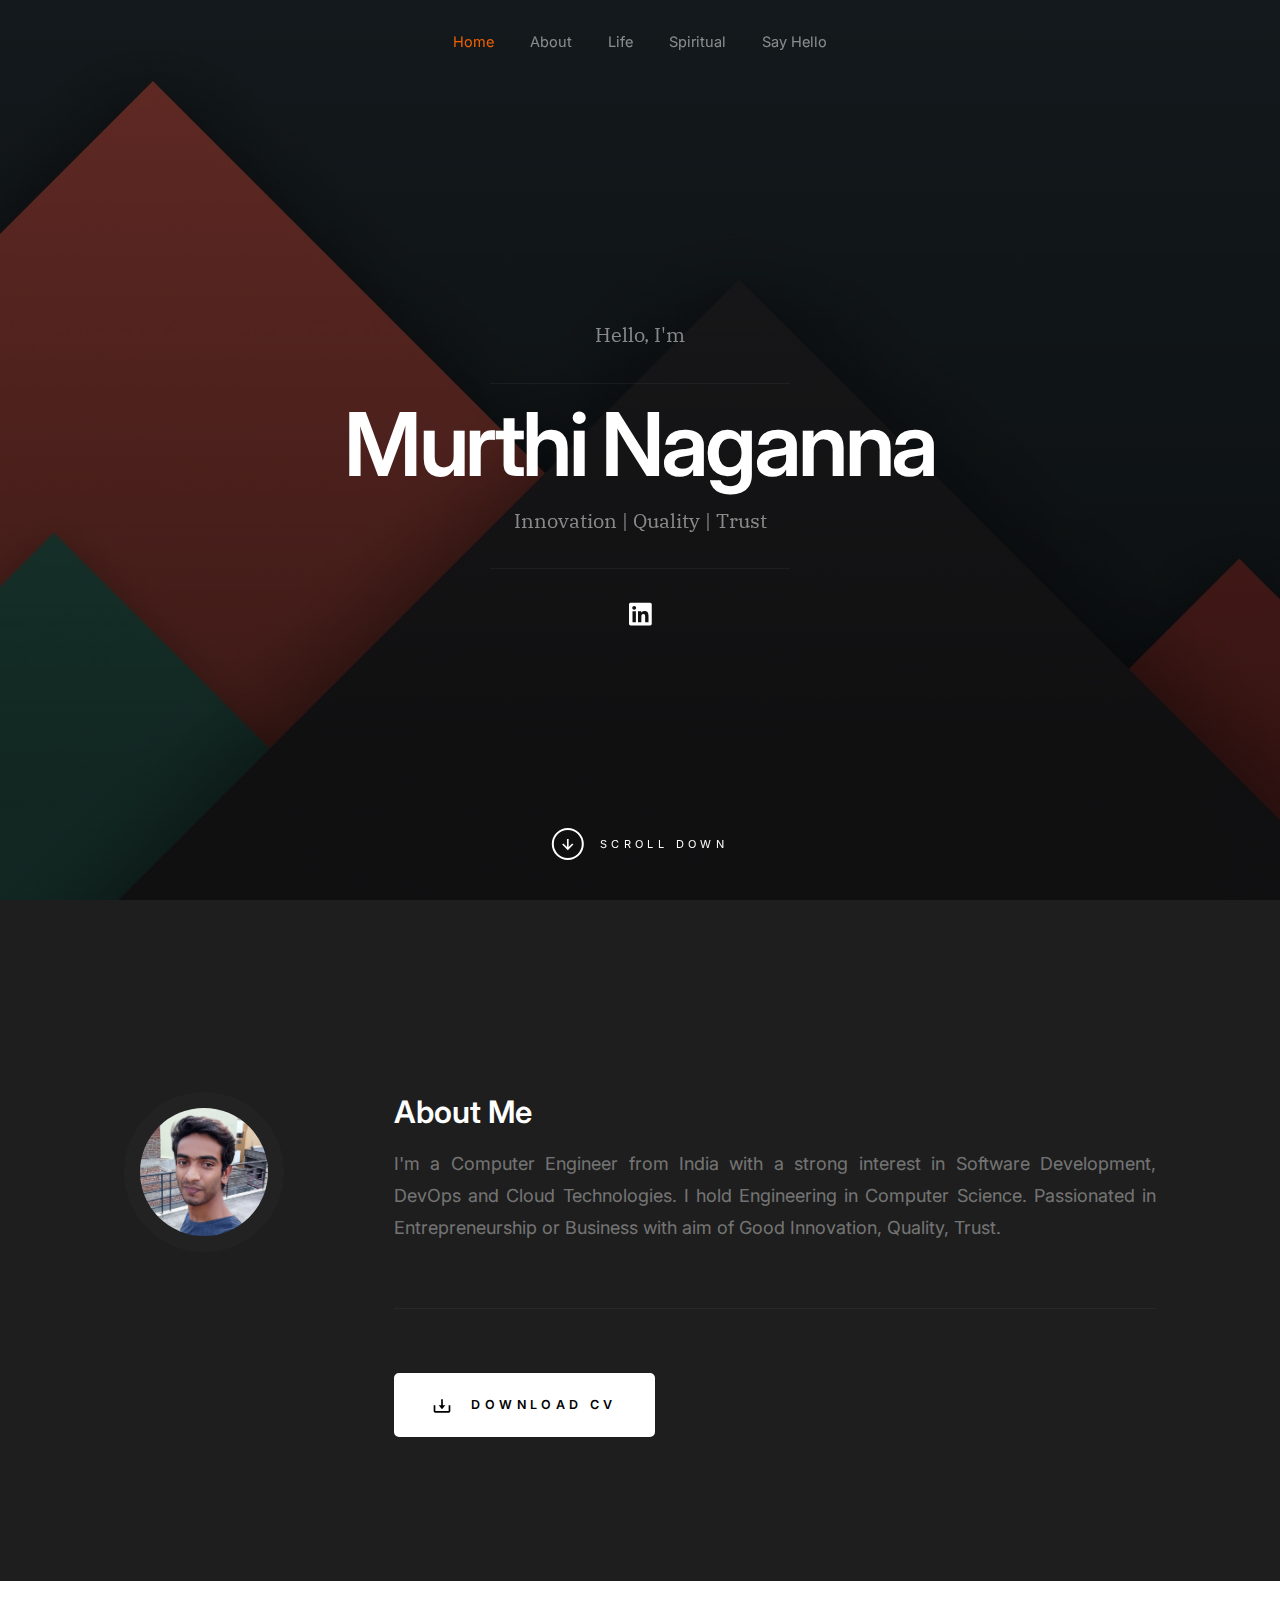
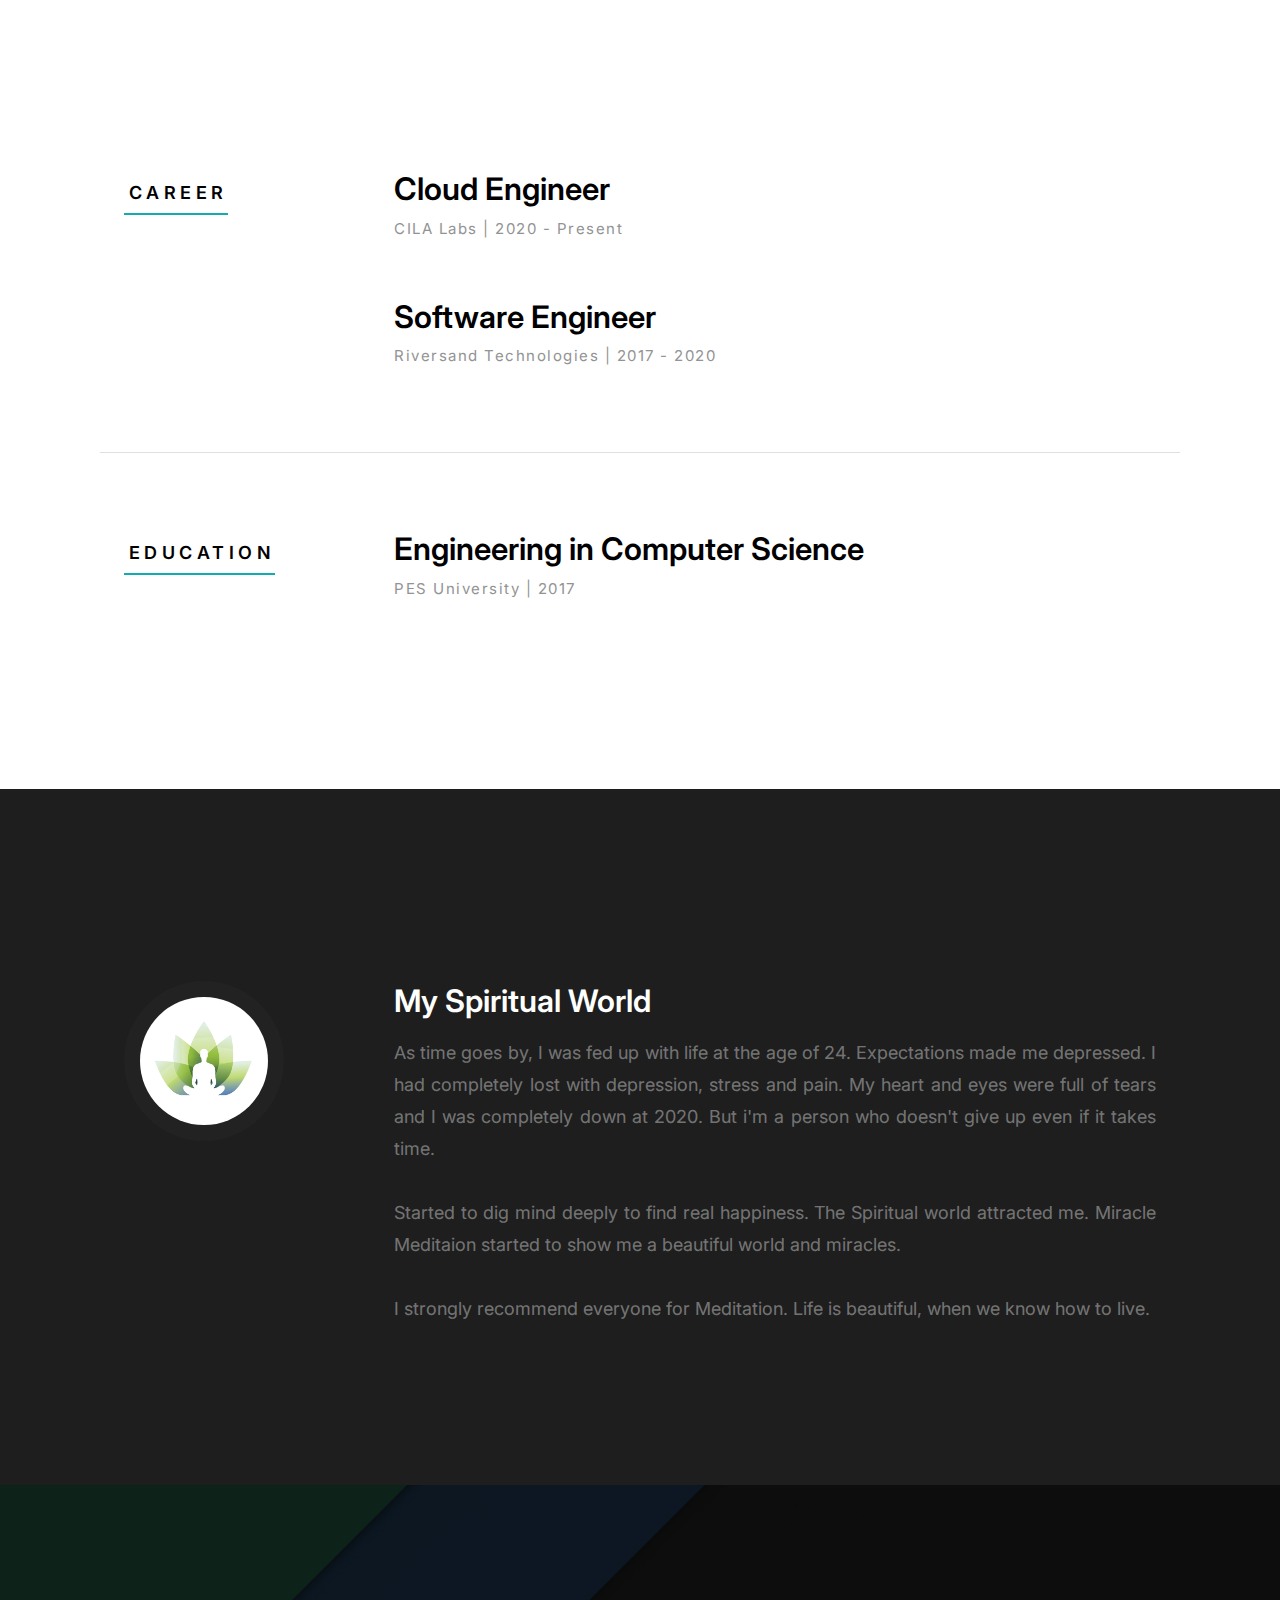
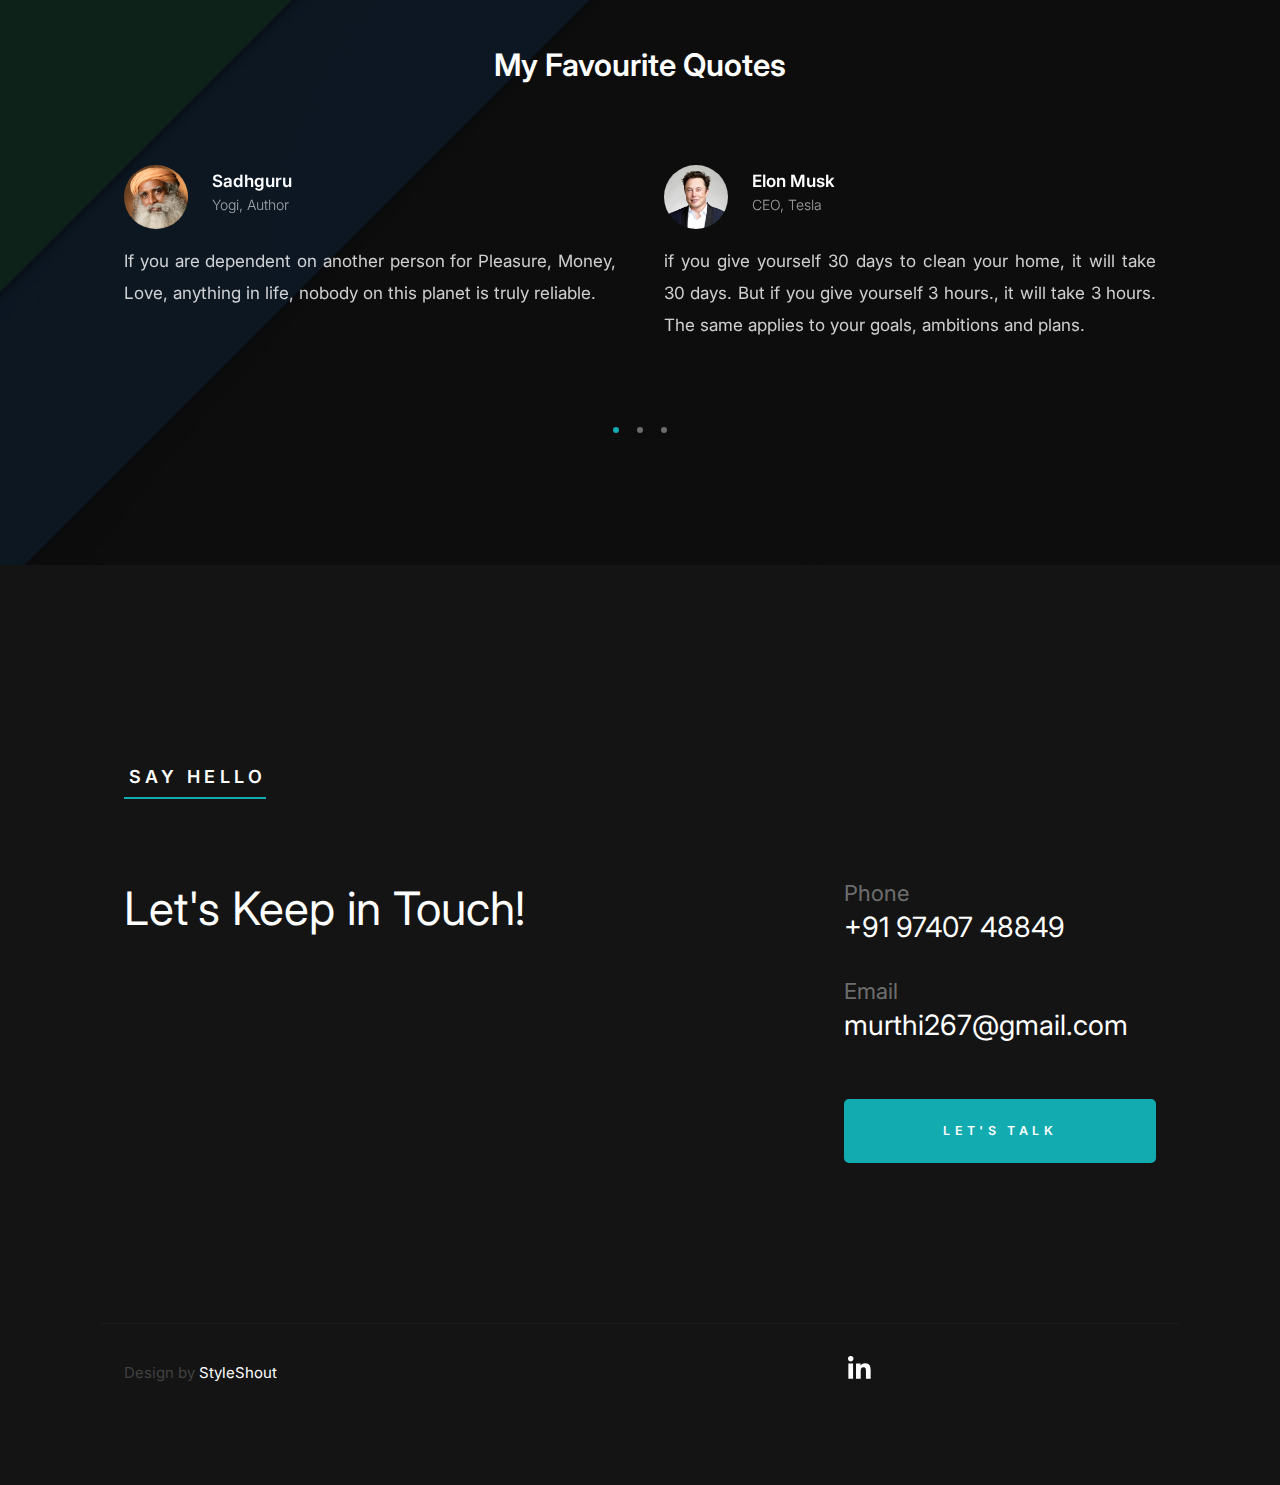
<file: index.html>
<!DOCTYPE html>
<html class="no-js" lang="en">
<head>

    <!--- basic page needs
    ================================================== -->
    <meta charset="utf-8">
    <title>Murthi Naganna</title>
    <meta name="description" content="">
    <meta name="author" content="">

    <!-- mobile specific metas
    ================================================== -->
    <meta name="viewport" content="width=device-width, initial-scale=1">

    <!-- CSS
    ================================================== -->
    <link rel="stylesheet" href="css/styles.css">
    <link rel="stylesheet" href="css/vendor.css">

    <!-- script
    ================================================== -->
    <script defer src="js/vendor/fontawesome/all.min.js"></script>

    <!-- favicons
    ================================================== -->
    <link rel="apple-touch-icon" sizes="180x180" href="images/avatars/MurthiDP.jpg">
    <link rel="icon" type="image/jpg" sizes="32x32" href="images/avatars/MurthiDP.jpg">
    <link rel="icon" type="image/png" sizes="16x16" href="images/avatars/MurthiDP.jpg">
    <link rel="manifest" href="site.webmanifest">




</head>

<body id="top" class="ss-preload">


    <!-- preloader
    ================================================== -->
    <div id="preloader">
        <div id="loader"></div>
    </div>


    <!-- header
    ================================================== -->
    <header class="s-header">
        <div class="row s-header__nav-wrap">
            <nav class="s-header__nav">
                <ul>
                    <li class="current"><a class="smoothscroll" href="#hero">Home</a></li>
                    <li><a class="smoothscroll" href="#about">About</a></li>
                    <li><a class="smoothscroll" href="#life">Life</a></li>
                    <li><a class="smoothscroll" href="#spiritual">Spiritual</a></li>
                    <li><a class="smoothscroll" href="#sayhello">Say Hello</a></li>
                </ul>
            </nav>
        </div> <!-- end row -->
        
        <a class="s-header__menu-toggle" href="#0" title="Menu">
            <span class="s-header__menu-icon"></span>
        </a>
    </header> <!-- end s-header -->


    <!-- hero
    ================================================== -->
    <section id="hero" class="s-hero target-section">

        <div class="s-hero__bg rellax" data-rellax-speed="-7"></div>

        <div class="row s-hero__content">
            <div class="column">

                <div class="s-hero__content-about">

                    <h3>Hello, I'm</h3>
                    <h1>Murthi Naganna</h1>

                    <h3>
                    Innovation | Quality | Trust
                    </h3>

                    <div class="s-hero__content-social">                   
                        <a href="https://www.linkedin.com/in/murthinaganna"><i class="fab fa-linkedin" aria-hidden="true"></i></a>
                    </div>

                </div> <!-- end s-hero__content-about -->

            </div>
        </div> <!-- s-hero__content -->

        <div class="s-hero__scroll">
            <a href="#about" class="s-hero__scroll-link smoothscroll">
                <span class="scroll-arrow">
                    <svg xmlns="http://www.w3.org/2000/svg" width="24" height="24" viewBox="0 0 24 24" style="fill:rgba(0, 0, 0, 1);transform:;-ms-filter:"><path d="M18.707 12.707L17.293 11.293 13 15.586 13 6 11 6 11 15.586 6.707 11.293 5.293 12.707 12 19.414z"></path></svg>
                </span>
                <span class="scroll-text">Scroll Down</span>
            </a>
        </div> <!-- s-hero__scroll -->

    </section> <!-- end s-hero -->


    <!-- about
    ================================================== -->
    <section id="about" class="s-about target-section">

        <div class="row">
            <div class="column large-3 tab-12">
                <img class="s-about__pic" src="images/avatars/MurthiDP.jpg" alt="">
            </div>
            <div class="column large-9 tab-12 s-about__content">
                <h3>About Me</h3>
                <p align="justify">
                I'm a Computer Engineer from India with a strong interest in Software Development,
                DevOps and Cloud Technologies. I hold Engineering in Computer Science. Passionated 
                in Entrepreneurship or Business with aim of Good Innovation, Quality, Trust.
                </p>

                <hr>

                <div class="row s-about__content-bottom">
              
                    <div class="column w-1000-stack">
                        <a href="files/Murthi.pdf" class="btn btn--download">
                            <svg xmlns="http://www.w3.org/2000/svg" width="24" height="24" viewBox="0 0 24 24" style="fill:rgba(0, 0, 0, 1);transform:;-ms-filter:"><path d="M12 16L16 11 13 11 13 4 11 4 11 11 8 11z"></path><path d="M20,18H4v-7H2v7c0,1.103,0.897,2,2,2h16c1.103,0,2-0.897,2-2v-7h-2V18z"></path></svg>
                            Download CV
                        </a>
                    </div>
                </div>
            </div>
        </div> <!-- end row -->

    </section> <!-- end s-about -->


    <!-- resume
    ================================================== -->
    <section id="life" class="s-resume target-section">
        
        <div class="row s-resume__section">
            <div class="column large-3 tab-12">
                <h3 class="section-header-allcaps">Career</h3>
            </div>
            <div class="column large-9 tab-12">
                <div class="resume-block">

                    <div class="resume-block__header">
                        <h4 class="h3">Cloud Engineer</h4>
                        <p class="resume-block__header-meta">
                            <span class="resume-block__header-date">
                                CILA Labs | 2020 - Present
                            </span>
                        </p>
                    </div>
        
                </div> <!-- end resume-block -->

                <div class="resume-block">

                    <div class="resume-block__header">
                        <h4 class="h3">Software Engineer</h4>
                        <p class="resume-block__header-meta">
                            <span class="resume-block__header-date">
                                Riversand Technologies | 2017 - 2020
                            </span>
                        </p>
                    </div>

                </div> <!-- end resume-block -->
            </div>
        </div> <!-- s-resume__section -->


        <div class="row s-resume__section">
            <div class="column large-3 tab-12">
                <h3 class="section-header-allcaps">Education</h3>
            </div>
            <div class="column large-9 tab-12">
                <div class="resume-block">

                    <div class="resume-block__header">
                        <h4 class="h3">Engineering in Computer Science</h4>
                        <p class="resume-block__header-meta">
                            <span class="resume-block__header-date">
                                PES University | 2017
                            </span>
                        </p>
                    </div>

                </div> <!-- end resume-block -->

            </div>
        </div> <!-- s-resume__section -->

    </section> <!-- end s-resume -->

    <section id="spiritual" class="s-about target-section">

        <div class="row">
            <div class="column large-3 tab-12">
                <img class="s-about__pic" src="images/global/meditation.jpg" alt="">
            </div>
            <div class="column large-9 tab-12 s-about__content">
                <h3>My Spiritual World</h3>
                <p align="justify">
                    As time goes by, I was fed up with life at the age of 24. Expectations made me depressed. I had completely lost with depression, stress and 
                    pain. My heart and eyes were full of tears and I was completely down at 2020.
                    But i'm a person who doesn't give up even if it takes time.
                    <br><br>
                    Started to dig mind deeply to find real happiness. The Spiritual world attracted me.
                    Miracle Meditaion started to show me a beautiful world and miracles.
                    <br><br>
                    I strongly recommend everyone for Meditation. Life is beautiful, when we know how to live.

                </p>
                
            </div>
        </div> <!-- end row -->

    </section>    


    <!-- Quotes
    ================================================== -->
    <section id="testimonials" class="s-testimonials target-section">

        <div class="s-testimonials__bg"></div>

        <div class="row s-testimonials__header">
            <div class="column large-12">
                <h3>My Favourite Quotes</h3>
            </div>
        </div>

        <div class="row s-testimonials__content">

            <div class="column">

                <div class="swiper-container testimonial-slider">

                    <div class="swiper-wrapper">

                        <div class="testimonial-slider__slide swiper-slide">
                            <div class="testimonial-slider__author">
                                <img src="images/quotes/Sadhguru.jpg" alt="Author image" class="testimonial-slider__avatar">
                                <cite class="testimonial-slider__cite">
                                    <strong>Sadhguru</strong>
                                    <span>Yogi, Author</span>
                                </cite>
                            </div>
                            <p align="justify">
                            If you are dependent on another person for Pleasure, Money, Love, anything in life, nobody on this planet is truly reliable.
                            </p>
                        </div> <!-- end testimonial-slider__slide -->
        
                        <div class="testimonial-slider__slide swiper-slide">
                            <div class="testimonial-slider__author">
                                <img src="images/quotes/Elon-Musk.jpg" alt="Author image" class="testimonial-slider__avatar">
                                <cite class="testimonial-slider__cite">
                                    <strong>Elon Musk</strong>
                                    <span>CEO, Tesla</span>
                                </cite>
                            </div>
                            <p align="justify">
                                if you give yourself 30 days to clean your home, it will take 30 days. But if you give yourself 3 hours., it will take 3 hours. The same applies to your goals, ambitions and plans.
                            </p>
                        </div> <!-- end testimonial-slider__slide -->
        
                        <div class="testimonial-slider__slide swiper-slide">
                            <div class="testimonial-slider__author">
                                <img src="images/quotes/Joyce-Meyer.png" alt="Author image" class="testimonial-slider__avatar">
                                <cite class="testimonial-slider__cite">
                                    <strong>Joyce Meyer</strong>
                                    <span>American Author</span>
                                </cite>
                            </div>
                            <p align="justify">
                                We don’t grow when things are easy, we grow when we face challenges.
                            </p>
                        </div> <!-- end testimonial-slider__slide -->

                        <div class="testimonial-slider__slide swiper-slide">
                            <div class="testimonial-slider__author">
                                <img src="images/quotes/Alan-Watts.jpg" alt="Author image" class="testimonial-slider__avatar">
                                <cite class="testimonial-slider__cite">
                                    <strong>Alan Watts</strong>
                                    <span>British Writer</span>
                                </cite>
                            </div>
                            <p align="justify">
                                Stop measuring days by degree of productivity and start experiencing them by degree of presence.
                            </p>
                        </div> <!-- end testimonial-slider__slide -->
    
                    </div> <!-- end testimonial slider swiper-wrapper -->

                    <div class="swiper-pagination"></div>

                </div> <!-- end swiper-container -->

            </div> <!-- end column -->

        </div> <!-- end row -->

    </section> <!-- end s-testimonials -->


    <!-- contact
    ================================================== -->
    <section id="sayhello" class="s-contact target-section">

        <div class="row s-contact__header">
            <div class="column large-12">
                <h3 class="section-header-allcaps">Say Hello</h3>
            </div>
        </div>

        <div class="row s-contact__content">

            <div class="column large-7 medium-12">

                <h4 class="huge-text">
                Let's Keep in Touch!                
                </h4>

            </div>

            <div class="column large-4 medium-12">

                <div class="row contact-infos">

                    <div class="column large-12 medium-6 tab-12">
                        <div class="contact-block">
                            <h5 class="contact-block__header">
                                Phone
                            </h5>
                            <p class="contact-block__content">
                                <a href="tel:+919740748849">+91 97407 48849</a>
                            </p>
                        </div> <!-- end contact-block -->
                    </div>
                    
                    <div class="column large-12 medium-6 tab-12">
                        <div class="contact-block">
                            <h5 class="contact-block__header">
                                Email
                            </h5>
                            <p class="contact-block__content">
                                <a class="mailtoui" href="mailto:murthi267@gmail.com">murthi267@gmail.com</a>
                            </p>
                        </div> <!-- end contact-block -->
                    </div>
                    

                    <div class="column large-12">
                        <a href="mailto:murthi267@gmail.com" class="mailtoui btn btn--primary h-full-width">Let's Talk</a>
                    </div>
                </div> <!-- end contact-infos -->

            </div>
        </div> <!-- s-contact__content -->

    </section> <!-- end s-contact -->
    

    <!-- footer
    ================================================== -->
    <footer class="s-footer">
        <div class="row">
            <div class="column large-4 medium-6 w-1000-stack s-footer__social-block">
                <ul class="s-footer__social">              
                    <li><a href="https://www.linkedin.com/in/murthinaganna"><i class="fab fa-linkedin-in" aria-hidden="true"></i></a></li>
                </ul>
            </div>

            <div class="column large-7 medium-6 w-1000-stack ss-copyright">
                <span>Design by <a href="https://www.styleshout.com/">StyleShout</a></span>
            </div>
        </div>

        <div class="ss-go-top">
            <a class="smoothscroll" title="Back to Top" href="#top">
                <svg xmlns="http://www.w3.org/2000/svg" viewBox="0 0 24 24"><path d="M6 4h12v2H6zm5 10v6h2v-6h5l-6-6-6 6z"/></svg>
             </a>
        </div> <!-- end ss-go-top -->
    </footer>


    <!-- Java Script
    ================================================== -->
    <script src="js/plugins.js"></script>
    <script src="js/main.js"></script>

</body>

</html>
</file>
<file: css/styles.css>
/* =================================================================== 
 * Ceevee Main Stylesheet
 * Template Ver. 2.0.0
 * 01-03-2021
 * ------------------------------------------------------------------
 *
 * TOC:
 * # settings and variables
 *      ## fonts
 *      ## colors
 *      ## vertical spacing and typescale
 *      ## grid variables
 * # normalize
 * # basic/base setup styles
 *      ## media
 *      ## typography resets
 *      ## links
 *      ## inputs
 * # Grid v3.0.0
 *      ## medium screen devices
 *      ## tablets
 *      ## mobile devices
 *      ## small mobile devices <= 400px
 * # block grids
 *      ## block grids - medium screen devices
 *      ## block grids - tablets
 *      ## block grids - mobile devices
 *      ## block grids - small mobile devices <= 400px
 * # MISC 
 * # custom grid, block grid STACK breakpoints
 * # base style overrides 
 *      ## links
 * # typography & general theme styles
 *      ## Lists
 *      ## responsive video container
 *      ## floated image
 *      ## tables
 *      ## spacing
 * # preloader
 *      ## page loaded
 * # forms 
 *      ## Style Placeholder Text
 * # buttons 
 * # additional components
 *      ## skillbars
 *      ## alert box
 *      ## pagination 
 * # common and reusable styles
 *      ## animation stuff 
 *      ## MailtoUI style overrides
 * # site header
 *      ## header nav
 *      ## mobile menu toggle 
 * # hero
 *      ## hero content
 *      ## hero social
 *      ## hero scrolldown
 *      ## animate intro content
 * # resume 
 *      ## resume block
 * # portfolio
 *      ## portfolio list
 *      ## modal popup
 * # CTA
 * # testimonials
 *      ## swiper style overrides
 *      ## testimonial slider 
 * # contact
 *      ## contact block
 * # footer
 *      ## footer social
 *      ## copyright
 *      ## go top
 *
 * ------------------------------------------------------------------ */


/* ===================================================================
 * # settings and variables
 *
 * ------------------------------------------------------------------- */

/* ------------------------------------------------------------------- 
 * ## fonts
 * ------------------------------------------------------------------- */
@import url("https://fonts.googleapis.com/css2?family=IBM+Plex+Serif:ital,wght@0,300;0,400;0,500;0,600;0,700;1,200;1,300;1,400;1,500;1,600&family=Inter:wght@300;400;500;600;700&display=swap");
:root {
    --font-1: "Inter", sans-serif;
    --font-2: "IBM Plex Serif", serif;
    /* monospace
     */
    --font-mono: Consolas, "Andale Mono", Courier, "Courier New", monospace;
}

/* ------------------------------------------------------------------- 
 * ## colors
 * ------------------------------------------------------------------- */
:root {
    /* color-1(#11ABB0)
     * color-2(#F06000)
     */
    --color-1: hsla(182, 82%, 38%, 1);
    --color-2: hsla(24, 100%, 47%, 1);

    /* theme color variations
     */
    --color-1-lighter: hsla(182, 82%, 58%, 1);
    --color-1-light  : hsla(182, 82%, 48%, 1);
    --color-1-dark   : hsla(182, 82%, 28%, 1);
    --color-1-darker : hsla(182, 82%, 18%, 1);
    --color-2-lighter: hsla(24, 100%, 67%, 1);
    --color-2-light  : hsla(24, 100%, 57%, 1);
    --color-2-dark   : hsla(24, 100%, 37%, 1);
    --color-2-darker : hsla(24, 100%, 27%, 1);

    /* feedback colors
     * color-error(#ffd1d2), color-success(#c8e675), 
     * color-info(#d7ecfb), color-notice(#fff099)
     */
    --color-error          : hsla(359, 100%, 91%, 1);
    --color-success        : hsla(76, 69%, 68%, 1);
    --color-info           : hsla(205, 82%, 91%, 1);
    --color-notice         : hsla(51, 100%, 80%, 1);
    --color-error-content  : hsla(359, 50%, 50%, 1);
    --color-success-content: hsla(76, 29%, 28%, 1);
    --color-info-content   : hsla(205, 32%, 31%, 1);
    --color-notice-content : hsla(51, 30%, 30%, 1);

    /* shades 
     * generated using 
     * Tint & Shade Generator 
     * (https://maketintsandshades.com/)
     */
    --color-black  : #000000;
    --color-gray-19: #0a0a0a;
    --color-gray-18: #141414;
    --color-gray-17: #1e1e1e;
    --color-gray-16: #282828;
    --color-gray-15: #323333;
    --color-gray-14: #3b3d3d;
    --color-gray-13: #454747;
    --color-gray-12: #4f5151;
    --color-gray-11: #595b5b;
    --color-gray-10: #636565;
    --color-gray-9 : #737474;
    --color-gray-8 : #828484;
    --color-gray-7 : #929393;
    --color-gray-6 : #a1a3a3;
    --color-gray-5 : #b1b2b2;
    --color-gray-4 : #c1c1c1;
    --color-gray-3 : #d0d1d1;
    --color-gray-2 : #e0e0e0;
    --color-gray-1 : #eff0f0;
    --color-white  : #ffffff;

    /* text
     */
    --color-text       : var(--color-gray-16);
    --color-text-dark  : var(--color-black);
    --color-text-light : var(--color-gray-7);
    --color-placeholder: var(--color-gray-7);

    /* buttons
     */
    --color-btn                   : var(--color-gray-3);
    --color-btn-text              : var(--color-black);
    --color-btn-hover             : var(--color-black);
    --color-btn-hover-text        : var(--color-white);
    --color-btn-primary           : var(--color-1);
    --color-btn-primary-text      : var(--color-white);
    --color-btn-primary-hover     : var(--color-2);
    --color-btn-primary-hover-text: var(--color-white);
    --color-btn-stroke            : var(--color-black);
    --color-btn-stroke-text       : var(--color-black);
    --color-btn-stroke-hover      : var(--color-black);
    --color-btn-stroke-hover-text : var(--color-white);

    /* others
     */
    --color-bg     : var(--color-gray-18);
    --color-border : var(--color-gray-2);
    --border-radius: 5px;
}

/* ------------------------------------------------------------------- 
 * ## vertical spacing and typescale
 * ------------------------------------------------------------------- */
:root {

    /* spacing
     * base font size: 18px 
     * vertical space unit : 32px
     */
    --base-size: 62.5%;
    --base-font-size: 1.8rem;
    --space: 3.2rem;

    /* vertical spacing 
     */
    --vspace-0_125: calc(0.125 * var(--space));
    --vspace-0_25 : calc(0.25 * var(--space));
    --vspace-0_5  : calc(0.5 * var(--space));
    --vspace-0_75 : calc(0.75 * var(--space));
    --vspace-0_875: calc(0.875 * var(--space));
    --vspace-1    : calc(var(--space));
    --vspace-1_25 : calc(1.25 * var(--space));
    --vspace-1_5  : calc(1.5 * var(--space));
    --vspace-1_75 : calc(1.75 * var(--space));
    --vspace-2    : calc(2 * var(--space));
    --vspace-2_5  : calc(2.5 * var(--space));
    --vspace-3    : calc(3 * var(--space));
    --vspace-3_5  : calc(3.5 * var(--space));
    --vspace-4    : calc(4 * var(--space));
    --vspace-4_5  : calc(4.5 * var(--space));
    --vspace-5    : calc(5 * var(--space));

    /* type scale
     * ratio 1:2 | base: 18px
     * -------------------------------------------------------
     *
     * --text-display-3 = (77.40px)
     * --text-display-2 = (64.50px)
     * --text-display-1 = (53.75px)
     * --text-xxxl      = (44.79px)
     * --text-xxl       = (37.32px)
     * --text-xl        = (31.10px)
     * --text-lg        = (25.92px)
     * --text-md        = (21.60px)
     * --text-size      = (18.00px) BASE
     * --text-sm        = (15.00px)
     * --text-xs        = (12.50px)
     *
     * -------------------------------------------------------
     */
    --text-scale-ratio: 1.2;
    --text-size       : var(--base-font-size);
    --text-xs         : calc((var(--text-size) / var(--text-scale-ratio)) / var(--text-scale-ratio));
    --text-sm         : calc(var(--text-xs) * var(--text-scale-ratio));
    --text-md         : calc(var(--text-sm) * var(--text-scale-ratio) * var(--text-scale-ratio));
    --text-lg         : calc(var(--text-md) * var(--text-scale-ratio));
    --text-xl         : calc(var(--text-lg) * var(--text-scale-ratio));
    --text-xxl        : calc(var(--text-xl) * var(--text-scale-ratio));
    --text-xxxl       : calc(var(--text-xxl) * var(--text-scale-ratio));
    --text-display-1  : calc(var(--text-xxxl) * var(--text-scale-ratio));
    --text-display-2  : calc(var(--text-display-1) * var(--text-scale-ratio));
    --text-display-3  : calc(var(--text-display-2) * var(--text-scale-ratio));

    /* default button height
     */
    --vspace-btn: var(--vspace-2);
}

/* on mobile devices below 600px
 */
@media screen and (max-width: 600px) {
    :root {
        --base-font-size: 1.6rem;
        --space: 2.8rem;
    }
}

/* ------------------------------------------------------------------- 
 * ## grid variables
 * ------------------------------------------------------------------- */
:root {

    /* widths for rows and containers
     */
    --width-full    : 100%;
    --width-max     : 1080px;
    --width-wide    : 1400px;
    --width-wider   : 1600px;
    --width-widest  : 1800px;
    --width-narrow  : 800px;
    --width-narrower: 600px;
    --width-grid-max: var(--width-max);

    /* gutters
     */
    --gutter-lg : 2.4rem;
    --gutter-md : 2rem;
    --gutter-mob: 1rem;
}


/* ==========================================================================
 * # normalize
 * normalize.css v8.0.1 | MIT License |
 * github.com/necolas/normalize.css
 *
 * -------------------------------------------------------------------------- */

/* ------------------------------------------------------------------- 
 * ## document
 * ------------------------------------------------------------------- */

/* 1. Correct the line height in all browsers.
 * 2. Prevent adjustments of font size after orientation changes in iOS.*/

html {
    line-height: 1.15;
    /* 1 */
    -webkit-text-size-adjust: 100%;
    /* 2 */
}

/* ------------------------------------------------------------------- 
 * ## sections
 * ------------------------------------------------------------------- */

/* Remove the margin in all browsers. */

body {
    margin: 0;
}

/* Render the `main` element consistently in IE. */

main {
    display: block;
}

/* Correct the font size and margin on `h1` elements within `section` and
 * `article` contexts in Chrome, Firefox, and Safari. */

h1 {
    font-size: 2em;
    margin: 0.67em 0;
}

/* ------------------------------------------------------------------- 
 * ## grouping
 * ------------------------------------------------------------------- */

/* 1. Add the correct box sizing in Firefox.
 * 2. Show the overflow in Edge and IE. */

hr {
    -webkit-box-sizing: content-box;
    box-sizing: content-box;
    /* 1 */
    height: 0;
    /* 1 */
    overflow: visible;
    /* 2 */
}

/* 1. Correct the inheritance and scaling of font size in all browsers.
 * 2. Correct the odd `em` font sizing in all browsers. */

pre {
    font-family: monospace, monospace;
    /* 1 */
    font-size: 1em;
    /* 2 */
}

/* ------------------------------------------------------------------- 
 * ## text-level semantics
 * ------------------------------------------------------------------- */

/* Remove the gray background on active links in IE 10. */

a {
    background-color: transparent;
}

/* 1. Remove the bottom border in Chrome 57-
 * 2. Add the correct text decoration in Chrome, Edge, IE, Opera, and Safari. */

abbr[title] {
    border-bottom: none;
    /* 1 */
    text-decoration: underline;
    /* 2 */
    -webkit-text-decoration: underline dotted;
    text-decoration: underline dotted;
    /* 2 */
}

/* Add the correct font weight in Chrome, Edge, and Safari. */

b, strong {
    font-weight: bolder;
}

/* 1. Correct the inheritance and scaling of font size in all browsers.
 * 2. Correct the odd `em` font sizing in all browsers. */

code, kbd, samp {
    font-family: monospace, monospace;
    /* 1 */
    font-size: 1em;
    /* 2 */
}

/* Add the correct font size in all browsers. */

small {
    font-size: 80%;
}

/* Prevent `sub` and `sup` elements from affecting the line height in
 * all browsers. */

sub, sup {
    font-size: 75%;
    line-height: 0;
    position: relative;
    vertical-align: baseline;
}

sub {
    bottom: -0.25em;
}

sup {
    top: -0.5em;
}

/* ------------------------------------------------------------------- 
 * ## embedded content
 * ------------------------------------------------------------------- */

/* Remove the border on images inside links in IE 10. */

img {
    border-style: none;
}

/* ------------------------------------------------------------------- 
 * ## forms
 * ------------------------------------------------------------------- */

/* 1. Change the font styles in all browsers.
 * 2. Remove the margin in Firefox and Safari. */

button, input, optgroup, select, textarea {
    font-family: inherit;
    /* 1 */
    font-size: 100%;
    /* 1 */
    line-height: 1.15;
    /* 1 */
    margin: 0;
    /* 2 */
}

/* Show the overflow in IE.
 * 1. Show the overflow in Edge. */

button, input {
    /* 1 */
    overflow: visible;
}

/* Remove the inheritance of text transform in Edge, Firefox, and IE.
 * 1. Remove the inheritance of text transform in Firefox. */

button, select {
    /* 1 */
    text-transform: none;
}

/* Correct the inability to style clickable types in iOS and Safari. */

button, [type="button"], [type="reset"], [type="submit"] {
    -webkit-appearance: button;
}

/* Remove the inner border and padding in Firefox. */

button::-moz-focus-inner, [type="button"]::-moz-focus-inner, [type="reset"]::-moz-focus-inner, [type="submit"]::-moz-focus-inner {
    border-style: none;
    padding: 0;
}

/* Restore the focus styles unset by the previous rule. */

button:-moz-focusring, [type="button"]:-moz-focusring, [type="reset"]:-moz-focusring, [type="submit"]:-moz-focusring {
    outline: 1px dotted ButtonText;
}

/* Correct the padding in Firefox. */

fieldset {
    padding: 0.35em 0.75em 0.625em;
}

/* 1. Correct the text wrapping in Edge and IE.
 * 2. Correct the color inheritance from `fieldset` elements in IE.
 * 3. Remove the padding so developers are not caught out when they zero out
 *    `fieldset` elements in all browsers. */

legend {
    -webkit-box-sizing: border-box;
    box-sizing: border-box;
    /* 1 */
    color: inherit;
    /* 2 */
    display: table;
    /* 1 */
    max-width: 100%;
    /* 1 */
    padding: 0;
    /* 3 */
    white-space: normal;
    /* 1 */
}

/* Add the correct vertical alignment in Chrome, Firefox, and Opera. */

progress {
    vertical-align: baseline;
}

/* Remove the default vertical scrollbar in IE 10+. */

textarea {
    overflow: auto;
}

/* 1. Add the correct box sizing in IE 10.
 * 2. Remove the padding in IE 10. */

[type="checkbox"], [type="radio"] {
    -webkit-box-sizing: border-box;
    box-sizing: border-box;
    /* 1 */
    padding: 0;
    /* 2 */
}

/* Correct the cursor style of increment and decrement buttons in Chrome. */

[type="number"]::-webkit-inner-spin-button, [type="number"]::-webkit-outer-spin-button {
    height: auto;
}

/* 1. Correct the odd appearance in Chrome and Safari.
 * 2. Correct the outline style in Safari. */

[type="search"] {
    -webkit-appearance: textfield;
    /* 1 */
    outline-offset: -2px;
    /* 2 */
}

/* Remove the inner padding in Chrome and Safari on macOS. */

[type="search"]::-webkit-search-decoration {
    -webkit-appearance: none;
}

/* 1. Correct the inability to style clickable types in iOS and Safari.
 * 2. Change font properties to `inherit` in Safari. */

::-webkit-file-upload-button {
    -webkit-appearance: button;
    /* 1 */
    font: inherit;
    /* 2 */
}

/* ------------------------------------------------------------------- 
 * ## interactive
 * ------------------------------------------------------------------- */

/* Add the correct display in Edge, IE 10+, and Firefox. */

details {
    display: block;
}

/* Add the correct display in all browsers. */

summary {
    display: list-item;
}

/* ------------------------------------------------------------------- 
 * ## misc
 * ------------------------------------------------------------------- */

/* Add the correct display in IE 10+. */

template {
    display: none;
}

/* Add the correct display in IE 10. */

[hidden] {
    display: none;
}


/* ===================================================================
 * # basic/base setup styles
 *
 * ------------------------------------------------------------------- */
html {
    font-size: 62.5%;
    -webkit-box-sizing: border-box;
    box-sizing: border-box;
}

*, *::before, *::after {
    -webkit-box-sizing: inherit;
    box-sizing: inherit;
}

body {
    font-weight: normal;
    line-height: 1;
    word-wrap: break-word;
    -moz-font-smoothing: grayscale;
    -moz-osx-font-smoothing: grayscale;
    -webkit-font-smoothing: antialiased;
    -webkit-overflow-scrolling: touch;
    -webkit-text-size-adjust: none;
}

/* ------------------------------------------------------------------- 
 * ## media
 * ------------------------------------------------------------------- */
svg, img, video embed, iframe, object {
    max-width: 100%;
    height: auto;
}

/* ------------------------------------------------------------------- 
 * ## typography resets
 * ------------------------------------------------------------------- */
div, dl, dt, dd, ul, ol, li, h1, h2, h3, h4, h5, h6, pre, form, p, blockquote, th, td {
    margin: 0;
    padding: 0;
}

p {
    font-size: inherit;
    text-rendering: optimizeLegibility;
}

em, i {
    font-style: italic;
    line-height: inherit;
}

strong, b {
    font-weight: bold;
    line-height: inherit;
}

small {
    font-size: 60%;
    line-height: inherit;
}

ol, ul {
    list-style: none;
}

li {
    display: block;
}

/* ------------------------------------------------------------------- 
 * ## links
 * ------------------------------------------------------------------- */
a {
    text-decoration: none;
    line-height: inherit;
}

a img {
    border: none;
}

/* ------------------------------------------------------------------- 
 * ## inputs
 * ------------------------------------------------------------------- */
fieldset {
    margin: 0;
    padding: 0;
}

input[type="email"], 
input[type="number"], 
input[type="search"], 
input[type="text"], 
input[type="tel"], 
input[type="url"], 
input[type="password"], textarea {
    -webkit-appearance: none;
    -moz-appearance: none;
    appearance: none;
}


/* ===================================================================
 * # Grid v3.0.0
 *
 *   -----------------------------------------------------------------
 * - Grid breakpoints are based on MAXIMUM WIDTH media queries, 
 *   meaning they apply to that one breakpoint and ALL THOSE BELOW IT.
 * - Grid columns without a specified width will automatically layout 
 *   as equal width columns.
 * ------------------------------------------------------------------- */

/* rows
 * ------------------------------------- */
.row {
    width: 92%;
    max-width: var(--width-grid-max);
    margin: 0 auto;
    display: -ms-flexbox;
    display: -webkit-box;
    display: flex;
    -ms-flex-flow: row wrap;
    -webkit-box-orient: horizontal;
    -webkit-box-direction: normal;
    flex-flow: row wrap;
}

.row .row {
    width: auto;
    max-width: none;
    margin-left: calc(var(--gutter-lg) * -1);
    margin-right: calc(var(--gutter-lg) * -1);
}

/* columns
 * -------------------------------------- */
.column {
    -ms-flex: 1 1 0%;
    -webkit-box-flex: 1;
    flex: 1 1 0%;
    padding: 0 var(--gutter-lg);
}

.collapse>.column, .column.collapse {
    padding: 0;
}

/* flex row containers utility classes
 */
.row.row-wrap {
    -ms-flex-wrap: wrap;
    flex-wrap: wrap;
}

.row.row-nowrap {
    -ms-flex-wrap: none;
    flex-wrap: nowrap;
}

.row.row-y-top {
    -ms-flex-align: start;
    -webkit-box-align: start;
    align-items: flex-start;
}

.row.row-y-bottom {
    -ms-flex-align: end;
    -webkit-box-align: end;
    align-items: flex-end;
}

.row.row-y-center {
    -ms-flex-align: center;
    -webkit-box-align: center;
    align-items: center;
}

.row.row-stretch {
    -ms-flex-align: stretch;
    -webkit-box-align: stretch;
    align-items: stretch;
}

.row.row-baseline {
    -ms-flex-align: baseline;
    -webkit-box-align: baseline;
    align-items: baseline;
}

.row.row-x-left {
    -ms-flex-pack: start;
    -webkit-box-pack: start;
    justify-content: flex-start;
}

.row.row-x-right {
    -ms-flex-pack: end;
    -webkit-box-pack: end;
    justify-content: flex-end;
}

.row.row-x-center {
    -ms-flex-pack: center;
    -webkit-box-pack: center;
    justify-content: center;
}

/* flex item utility alignment classes
 */
.align-center {
    margin: auto;
    -webkit-align-self: center;
    -ms-flex-item-align: center;
    -ms-grid-row-align: center;
    align-self: center;
}

.align-left {
    margin-right: auto;
    -webkit-align-self: center;
    -ms-flex-item-align: center;
    -ms-grid-row-align: center;
    align-self: center;
}

.align-right {
    margin-left: auto;
    -webkit-align-self: center;
    -ms-flex-item-align: center;
    -ms-grid-row-align: center;
    align-self: center;
}

.align-x-center {
    margin-right: auto;
    margin-left: auto;
}

.align-x-left {
    margin-right: auto;
}

.align-x-right {
    margin-left: auto;
}

.align-y-center {
    -webkit-align-self: center;
    -ms-flex-item-align: center;
    -ms-grid-row-align: center;
    align-self: center;
}

.align-y-top {
    -webkit-align-self: flex-start;
    -ms-flex-item-align: start;
    align-self: flex-start;
}

.align-y-bottom {
    -webkit-align-self: flex-end;
    -ms-flex-item-align: end;
    align-self: flex-end;
}

/* large screen column widths 
 */
.large-1 {
    -ms-flex: 0 0 8.33333%;
    -webkit-box-flex: 0;
    flex: 0 0 8.33333%;
    max-width: 8.33333%;
}

.large-2 {
    -ms-flex: 0 0 16.66667%;
    -webkit-box-flex: 0;
    flex: 0 0 16.66667%;
    max-width: 16.66667%;
}

.large-3 {
    -ms-flex: 0 0 25%;
    -webkit-box-flex: 0;
    flex: 0 0 25%;
    max-width: 25%;
}

.large-4 {
    -ms-flex: 0 0 33.33333%;
    -webkit-box-flex: 0;
    flex: 0 0 33.33333%;
    max-width: 33.33333%;
}

.large-5 {
    -ms-flex: 0 0 41.66667%;
    -webkit-box-flex: 0;
    flex: 0 0 41.66667%;
    max-width: 41.66667%;
}

.large-6 {
    -ms-flex: 0 0 50%;
    -webkit-box-flex: 0;
    flex: 0 0 50%;
    max-width: 50%;
}

.large-7 {
    -ms-flex: 0 0 58.33333%;
    -webkit-box-flex: 0;
    flex: 0 0 58.33333%;
    max-width: 58.33333%;
}

.large-8 {
    -ms-flex: 0 0 66.66667%;
    -webkit-box-flex: 0;
    flex: 0 0 66.66667%;
    max-width: 66.66667%;
}

.large-9 {
    -ms-flex: 0 0 75%;
    -webkit-box-flex: 0;
    flex: 0 0 75%;
    max-width: 75%;
}

.large-10 {
    -ms-flex: 0 0 83.33333%;
    -webkit-box-flex: 0;
    flex: 0 0 83.33333%;
    max-width: 83.33333%;
}

.large-11 {
    -ms-flex: 0 0 91.66667%;
    -webkit-box-flex: 0;
    flex: 0 0 91.66667%;
    max-width: 91.66667%;
}

.large-12 {
    -ms-flex: 0 0 100%;
    -webkit-box-flex: 0;
    flex: 0 0 100%;
    max-width: 100%;
}

/* ------------------------------------------------------------------- 
 * ## medium screen devices
 * ------------------------------------------------------------------- */
@media screen and (max-width: 1200px) {
    .row .row {
        margin-left: calc(var(--gutter-md) * -1);
        margin-right: calc(var(--gutter-md) * -1);
    }
    .column {
        padding: 0 var(--gutter-md);
    }
    .medium-1 {
        -ms-flex: 0 0 8.33333%;
        -webkit-box-flex: 0;
        flex: 0 0 8.33333%;
        max-width: 8.33333%;
    }
    .medium-2 {
        -ms-flex: 0 0 16.66667%;
        -webkit-box-flex: 0;
        flex: 0 0 16.66667%;
        max-width: 16.66667%;
    }
    .medium-3 {
        -ms-flex: 0 0 25%;
        -webkit-box-flex: 0;
        flex: 0 0 25%;
        max-width: 25%;
    }
    .medium-4 {
        -ms-flex: 0 0 33.33333%;
        -webkit-box-flex: 0;
        flex: 0 0 33.33333%;
        max-width: 33.33333%;
    }
    .medium-5 {
        -ms-flex: 0 0 41.66667%;
        -webkit-box-flex: 0;
        flex: 0 0 41.66667%;
        max-width: 41.66667%;
    }
    .medium-6 {
        -ms-flex: 0 0 50%;
        -webkit-box-flex: 0;
        flex: 0 0 50%;
        max-width: 50%;
    }
    .medium-7 {
        -ms-flex: 0 0 58.33333%;
        -webkit-box-flex: 0;
        flex: 0 0 58.33333%;
        max-width: 58.33333%;
    }
    .medium-8 {
        -ms-flex: 0 0 66.66667%;
        -webkit-box-flex: 0;
        flex: 0 0 66.66667%;
        max-width: 66.66667%;
    }
    .medium-9 {
        -ms-flex: 0 0 75%;
        -webkit-box-flex: 0;
        flex: 0 0 75%;
        max-width: 75%;
    }
    .medium-10 {
        -ms-flex: 0 0 83.33333%;
        -webkit-box-flex: 0;
        flex: 0 0 83.33333%;
        max-width: 83.33333%;
    }
    .medium-11 {
        -ms-flex: 0 0 91.66667%;
        -webkit-box-flex: 0;
        flex: 0 0 91.66667%;
        max-width: 91.66667%;
    }
    .medium-12 {
        -ms-flex: 0 0 100%;
        -webkit-box-flex: 0;
        flex: 0 0 100%;
        max-width: 100%;
    }
}

/* ------------------------------------------------------------------- 
 * ## tablets
 * ------------------------------------------------------------------- */
@media screen and (max-width: 800px) {
    .row {
        width: 90%;
    }
    .tab-1 {
        -ms-flex: 0 0 8.33333%;
        -webkit-box-flex: 0;
        flex: 0 0 8.33333%;
        max-width: 8.33333%;
    }
    .tab-2 {
        -ms-flex: 0 0 16.66667%;
        -webkit-box-flex: 0;
        flex: 0 0 16.66667%;
        max-width: 16.66667%;
    }
    .tab-3 {
        -ms-flex: 0 0 25%;
        -webkit-box-flex: 0;
        flex: 0 0 25%;
        max-width: 25%;
    }
    .tab-4 {
        -ms-flex: 0 0 33.33333%;
        -webkit-box-flex: 0;
        flex: 0 0 33.33333%;
        max-width: 33.33333%;
    }
    .tab-5 {
        -ms-flex: 0 0 41.66667%;
        -webkit-box-flex: 0;
        flex: 0 0 41.66667%;
        max-width: 41.66667%;
    }
    .tab-6 {
        -ms-flex: 0 0 50%;
        -webkit-box-flex: 0;
        flex: 0 0 50%;
        max-width: 50%;
    }
    .tab-7 {
        -ms-flex: 0 0 58.33333%;
        -webkit-box-flex: 0;
        flex: 0 0 58.33333%;
        max-width: 58.33333%;
    }
    .tab-8 {
        -ms-flex: 0 0 66.66667%;
        -webkit-box-flex: 0;
        flex: 0 0 66.66667%;
        max-width: 66.66667%;
    }
    .tab-9 {
        -ms-flex: 0 0 75%;
        -webkit-box-flex: 0;
        flex: 0 0 75%;
        max-width: 75%;
    }
    .tab-10 {
        -ms-flex: 0 0 83.33333%;
        -webkit-box-flex: 0;
        flex: 0 0 83.33333%;
        max-width: 83.33333%;
    }
    .tab-11 {
        -ms-flex: 0 0 91.66667%;
        -webkit-box-flex: 0;
        flex: 0 0 91.66667%;
        max-width: 91.66667%;
    }
    .tab-12 {
        -ms-flex: 0 0 100%;
        -webkit-box-flex: 0;
        flex: 0 0 100%;
        max-width: 100%;
    }
    .hide-on-tablet {
        display: none;
    }
}

/* ------------------------------------------------------------------- 
 * ## mobile devices
 * ------------------------------------------------------------------- */
@media screen and (max-width: 600px) {
    .row {
        width: 100%;
        padding-left: 6vw;
        padding-right: 6vw;
    }
    .row .row {
        margin-left: calc(var(--gutter-mob) * -1);
        margin-right: calc(var(--gutter-mob) * -1);
        padding-left: 0;
        padding-right: 0;
    }
    .column {
        padding: 0 var(--gutter-mob);
    }
    .mob-1 {
        -ms-flex: 0 0 8.33333%;
        -webkit-box-flex: 0;
        flex: 0 0 8.33333%;
        max-width: 8.33333%;
    }
    .mob-2 {
        -ms-flex: 0 0 16.66667%;
        -webkit-box-flex: 0;
        flex: 0 0 16.66667%;
        max-width: 16.66667%;
    }
    .mob-3 {
        -ms-flex: 0 0 25%;
        -webkit-box-flex: 0;
        flex: 0 0 25%;
        max-width: 25%;
    }
    .mob-4 {
        -ms-flex: 0 0 33.33333%;
        -webkit-box-flex: 0;
        flex: 0 0 33.33333%;
        max-width: 33.33333%;
    }
    .mob-5 {
        -ms-flex: 0 0 41.66667%;
        -webkit-box-flex: 0;
        flex: 0 0 41.66667%;
        max-width: 41.66667%;
    }
    .mob-6 {
        -ms-flex: 0 0 50%;
        -webkit-box-flex: 0;
        flex: 0 0 50%;
        max-width: 50%;
    }
    .mob-7 {
        -ms-flex: 0 0 58.33333%;
        -webkit-box-flex: 0;
        flex: 0 0 58.33333%;
        max-width: 58.33333%;
    }
    .mob-8 {
        -ms-flex: 0 0 66.66667%;
        -webkit-box-flex: 0;
        flex: 0 0 66.66667%;
        max-width: 66.66667%;
    }
    .mob-9 {
        -ms-flex: 0 0 75%;
        -webkit-box-flex: 0;
        flex: 0 0 75%;
        max-width: 75%;
    }
    .mob-10 {
        -ms-flex: 0 0 83.33333%;
        -webkit-box-flex: 0;
        flex: 0 0 83.33333%;
        max-width: 83.33333%;
    }
    .mob-11 {
        -ms-flex: 0 0 91.66667%;
        -webkit-box-flex: 0;
        flex: 0 0 91.66667%;
        max-width: 91.66667%;
    }
    .mob-12 {
        -ms-flex: 0 0 100%;
        -webkit-box-flex: 0;
        flex: 0 0 100%;
        max-width: 100%;
    }
    .hide-on-mobile {
        display: none;
    }
}

/* ------------------------------------------------------------------- 
 * ## small mobile devices <= 400px
 * ------------------------------------------------------------------- */
@media screen and (max-width: 400px) {
    .row .row {
        margin-left: 0;
        margin-right: 0;
    }
    .column {
        -ms-flex: 0 0 100%;
        -webkit-box-flex: 0;
        flex: 0 0 100%;
        max-width: 100%;
        margin-left: 0;
        margin-right: 0;
        padding: 0;
    }
    .hide-on-mobile-small {
        display: none;
    }
}


/* ===================================================================
 * # block grids
 *
 * -------------------------------------------------------------------
 * Equally-sized columns define at parent/row level.
 * ------------------------------------------------------------------- */
.block-large-1-8>.column {
    -ms-flex: 0 0 12.5%;
    -webkit-box-flex: 0;
    flex: 0 0 12.5%;
    max-width: 12.5%;
}

.block-large-1-6>.column {
    -ms-flex: 0 0 16.66667%;
    -webkit-box-flex: 0;
    flex: 0 0 16.66667%;
    max-width: 16.66667%;
}

.block-large-1-5>.column {
    -ms-flex: 0 0 20%;
    -webkit-box-flex: 0;
    flex: 0 0 20%;
    max-width: 20%;
}

.block-large-1-4>.column {
    -ms-flex: 0 0 25%;
    -webkit-box-flex: 0;
    flex: 0 0 25%;
    max-width: 25%;
}

.block-large-1-3>.column {
    -ms-flex: 0 0 33.33333%;
    -webkit-box-flex: 0;
    flex: 0 0 33.33333%;
    max-width: 33.33333%;
}

.block-large-1-2>.column {
    -ms-flex: 0 0 50%;
    -webkit-box-flex: 0;
    flex: 0 0 50%;
    max-width: 50%;
}

.block-large-full>.column {
    -ms-flex: 0 0 100%;
    -webkit-box-flex: 0;
    flex: 0 0 100%;
    max-width: 100%;
}

/* ------------------------------------------------------------------- 
 * ## block grids - medium screen devices
 * ------------------------------------------------------------------- */
@media screen and (max-width: 1200px) {
    .block-medium-1-8>.column {
        -ms-flex: 0 0 12.5%;
        -webkit-box-flex: 0;
        flex: 0 0 12.5%;
        max-width: 12.5%;
    }
    .block-medium-1-6>.column {
        -ms-flex: 0 0 16.66667%;
        -webkit-box-flex: 0;
        flex: 0 0 16.66667%;
        max-width: 16.66667%;
    }
    .block-medium-1-5>.column {
        -ms-flex: 0 0 20%;
        -webkit-box-flex: 0;
        flex: 0 0 20%;
        max-width: 20%;
    }
    .block-medium-1-4>.column {
        -ms-flex: 0 0 25%;
        -webkit-box-flex: 0;
        flex: 0 0 25%;
        max-width: 25%;
    }
    .block-medium-1-3>.column {
        -ms-flex: 0 0 33.33333%;
        -webkit-box-flex: 0;
        flex: 0 0 33.33333%;
        max-width: 33.33333%;
    }
    .block-medium-1-2>.column {
        -ms-flex: 0 0 50%;
        -webkit-box-flex: 0;
        flex: 0 0 50%;
        max-width: 50%;
    }
    .block-medium-full>.column {
        -ms-flex: 0 0 100%;
        -webkit-box-flex: 0;
        flex: 0 0 100%;
        max-width: 100%;
    }
}

/* ------------------------------------------------------------------- 
 * ## block grids - tablets
 * ------------------------------------------------------------------- */
@media screen and (max-width: 800px) {
    .block-tab-1-8>.column {
        -ms-flex: 0 0 12.5%;
        -webkit-box-flex: 0;
        flex: 0 0 12.5%;
        max-width: 12.5%;
    }
    .block-tab-1-6>.column {
        -ms-flex: 0 0 16.66667%;
        -webkit-box-flex: 0;
        flex: 0 0 16.66667%;
        max-width: 16.66667%;
    }
    .block-tab-1-5>.column {
        -ms-flex: 0 0 20%;
        -webkit-box-flex: 0;
        flex: 0 0 20%;
        max-width: 20%;
    }
    .block-tab-1-4>.column {
        -ms-flex: 0 0 25%;
        -webkit-box-flex: 0;
        flex: 0 0 25%;
        max-width: 25%;
    }
    .block-tab-1-3>.column {
        -ms-flex: 0 0 33.33333%;
        -webkit-box-flex: 0;
        flex: 0 0 33.33333%;
        max-width: 33.33333%;
    }
    .block-tab-1-2>.column {
        -ms-flex: 0 0 50%;
        -webkit-box-flex: 0;
        flex: 0 0 50%;
        max-width: 50%;
    }
    .block-tab-full>.column {
        -ms-flex: 0 0 100%;
        -webkit-box-flex: 0;
        flex: 0 0 100%;
        max-width: 100%;
    }
}

/* ------------------------------------------------------------------- 
 * ## block grids - mobile devices
 * ------------------------------------------------------------------- */
@media screen and (max-width: 600px) {
    .block-mob-1-8>.column {
        -ms-flex: 0 0 12.5%;
        -webkit-box-flex: 0;
        flex: 0 0 12.5%;
        max-width: 12.5%;
    }
    .block-mob-1-6>.column {
        -ms-flex: 0 0 16.66667%;
        -webkit-box-flex: 0;
        flex: 0 0 16.66667%;
        max-width: 16.66667%;
    }
    .block-mob-1-5>.column {
        -ms-flex: 0 0 20%;
        -webkit-box-flex: 0;
        flex: 0 0 20%;
        max-width: 20%;
    }
    .block-mob-1-4>.column {
        -ms-flex: 0 0 25%;
        -webkit-box-flex: 0;
        flex: 0 0 25%;
        max-width: 25%;
    }
    .block-mob-1-3>.column {
        -ms-flex: 0 0 33.33333%;
        -webkit-box-flex: 0;
        flex: 0 0 33.33333%;
        max-width: 33.33333%;
    }
    .block-mob-1-2>.column {
        -ms-flex: 0 0 50%;
        -webkit-box-flex: 0;
        flex: 0 0 50%;
        max-width: 50%;
    }
    .block-mob-full>.column {
        -ms-flex: 0 0 100%;
        -webkit-box-flex: 0;
        flex: 0 0 100%;
        max-width: 100%;
    }
}

/* ------------------------------------------------------------------- 
 * ## block grids - small mobile devices <= 400px
 * ------------------------------------------------------------------- */
@media screen and (max-width: 400px) {
    .stack>.column {
        -ms-flex: 0 0 100%;
        -webkit-box-flex: 0;
        flex: 0 0 100%;
        max-width: 100%;
        margin-left: 0;
        margin-right: 0;
        padding: 0;
    }
}


/* ===================================================================
 * # MISC 
 *
 * ------------------------------------------------------------------- */
.h-group:after {
    content: "";
    display: table;
    clear: both;
}

/* misc helper classes
 */
.is-hidden {
    display: none;
}

.is-invisible {
    visibility: hidden;
}

.h-screen-reader-text {
    clip: rect(1px, 1px, 1px, 1px);
    -webkit-clip-path: inset(50%);
    clip-path: inset(50%);
    height: 1px;
    width: 1px;
    margin: -1px;
    overflow: hidden;
    padding: 0;
    border: 0;
    position: absolute;
}

.h-antialiased {
    -webkit-font-smoothing: antialiased;
    -moz-osx-font-smoothing: grayscale;
}

.h-overflow-hidden {
    overflow: hidden;
}

.h-remove-top {
    margin-top: 0;
}

.h-remove-bottom {
    margin-bottom: 0;
}

.h-add-half-bottom {
    margin-bottom: var(--vspace-0_5) !important;
}

.h-add-bottom {
    margin-bottom: var(--vspace-1) !important;
}

.h-no-border {
    border: none;
}

.h-full-width {
    width: 100%;
}

.h-text-center {
    text-align: center;
}

.h-text-left {
    text-align: left;
}

.h-text-right {
    text-align: right;
}

.h-pull-left {
    float: left;
}

.h-pull-right {
    float: right;
}


/* ===================================================================
 * # custom grid, block grid STACK breakpoints
 *
 * ------------------------------------------------------------------- */
@media screen and (max-width: 1000px) {
    .w-1000-stack, .block-1000-stack>.column {
        -ms-flex: 0 0 100%;
        -webkit-box-flex: 0;
        flex: 0 0 100%;
        max-width: 100%;
    }
}

@media screen and (max-width: 700px) {
    .w-700-stack, .block-700-stack>.column {
        -ms-flex: 0 0 100%;
        -webkit-box-flex: 0;
        flex: 0 0 100%;
        max-width: 100%;
    }
}

@media screen and (max-width: 500px) {
    .w-500-stack, .block-500-stack>.column {
        -ms-flex: 0 0 100%;
        -webkit-box-flex: 0;
        flex: 0 0 100%;
        max-width: 100%;
    }
}

/* ===================================================================
 * # base style overrides 
 *
 * ------------------------------------------------------------------- */
html {
    font-size: var(--base-size);
}

html, body {
    height: 100%;
}

body {
    background: var(--color-bg);
    font-family: var(--font-1);
    font-size: var(--text-size);
    font-style: normal;
    font-weight: normal;
    line-height: var(--vspace-1);
    color: var(--color-text);
    margin: 0;
    padding: 0;
}

/* ------------------------------------------------------------------- 
 * ## links
 * ------------------------------------------------------------------- */
a {
    color: var(--color-1);
    -webkit-transition: all 0.3s ease-in-out;
    transition: all 0.3s ease-in-out;
}

a:hover, a:focus, a:active {
    color: var(--color-2);
}

a:hover, a:active {
    outline: 0;
}


/* ===================================================================
 * # typography & general theme styles
 * 
 * ------------------------------------------------------------------- */

/* type scale - ratio 1:2 | base: 18px
 * -------------------------------------------------------------------
 * --text-display-3 = (77.40px)
 * --text-display-2 = (64.50px)
 * --text-display-1 = (53.75px)
 * --text-xxxl      = (44.79px)
 * --text-xxl       = (37.32px)
 * --text-xl        = (31.10px)
 * --text-lg        = (25.92px)
 * --text-md        = (21.60px)
 * --text-size      = (18.00px) BASE
 * --text-sm        = (15.00px)
 * --text-xs        = (12.50px)
 * -------------------------------------------------------------------- */
h1, h2, h3, h4, h5, h6, 
.h1, .h2, .h3, .h4, .h5, .h6 {
    font-family: var(--font-1);
    font-weight: 600;
    font-style: normal;
    color: var(--color-text-dark);
    -webkit-font-variant-ligatures: common-ligatures;
    font-variant-ligatures: common-ligatures;
    text-rendering: optimizeLegibility;
}

h1, .h1 {
    margin-top: var(--vspace-3);
    margin-bottom: var(--vspace-0_75);
}

h2, .h2, h3, .h3, h4, .h4 {
    margin-top: var(--vspace-2_5);
    margin-bottom: var(--vspace-0_5);
}

h5, .h5, h6, .h6 {
    margin-top: var(--vspace-1_5);
    margin-bottom: var(--vspace-0_5);
}

h1, .h1 {
    font-size: var(--text-display-1);
    line-height: calc(var(--vspace-1_75) + var(--vspace-0_125));
    letter-spacing: -.015em;
}

@media screen and (max-width: 600px) {
    h1, .h1 {
        font-size: var(--text-xxxl);
        line-height: var(--vspace-1_75);
    }
}

h2, .h2 {
    font-size: var(--text-xxl);
    line-height: calc(var(--vspace-1_25) + var(--vspace-0_125));
    letter-spacing: -.01em;
}

h3, .h3 {
    font-size: var(--text-xl);
    line-height: var(--vspace-1_25);
}

h4, .h4 {
    font-size: var(--text-lg);
    line-height: var(--vspace-1);
}

h5, .h5 {
    font-size: var(--text-md);
    line-height: calc(0.875 * var(--space));
}

h6, .h6 {
    font-size: var(--text-sm);
    font-weight: 700;
    line-height: var(--vspace-0_75);
    text-transform: uppercase;
    letter-spacing: .2em;
}

.lead, .attention-getter {
    font-weight: 300;
    font-size: var(--text-md);
    line-height: calc(1.125 * var(--space));
    color: var(--color-text-dark);
}

@media screen and (max-width: 400px) {
    .lead, .attention-getter {
        font-size: calc(var(--text-size) * 1.0556);
    }
}

figure img, p img {
    margin: 0;
    vertical-align: bottom;
}

em, i, strong, b {
    font-size: inherit;
    line-height: inherit;
}

em, i {
    font-family: var(--font-1);
    font-style: italic;
}

strong, b {
    font-family: var(--font-1);
    font-weight: 600;
    color: var(--color-text-dark);
}

small {
    font-size: var(--text-sm);
    font-weight: 500;
    line-height: var(--vspace-0_5);
}

blockquote {
    margin: 0 0 var(--vspace-1) 0;
    padding: var(--vspace-1) var(--vspace-1_5);
    border-left: 4px solid black;
    position: relative;
}

@media screen and (max-width: 400px) {
    blockquote {
        padding: var(--vspace-0_75) var(--vspace-0_75);
    }
}

blockquote p {
    font-family: var(--font-2);
    font-size: var(--text-lg);
    font-weight: 400;
    font-style: normal;
    line-height: var(--vspace-1_25);
    color: var(--color-text-dark);
    padding: 0;
}

blockquote cite {
    display: block;
    font-family: var(--font-1);
    font-weight: 400;
    font-size: var(--text-sm);
    line-height: var(--vspace-0_75);
    font-style: normal;
}

blockquote cite:before {
    content: "\2014 \0020";
}

blockquote cite, blockquote cite a, blockquote cite a:visited {
    color: var(--color-text-light);
    border: none;
}

figure {
    display: block;
    margin-left: 0;
    margin-right: 0;
}

figure img+figcaption {
    margin-top: var(--vspace-1);
}

figcaption {
    font-size: var(--text-sm);
    text-align: center;
    margin-bottom: 0;
}

var, kbd, samp, code, pre {
    font-family: var(--font-mono);
}

pre {
    padding: var(--vspace-0_75) var(--vspace-1) var(--vspace-1);
    background: var(--color-gray-1);
    overflow-x: auto;
}

code {
    font-size: var(--text-sm);
    line-height: 1.6rem;
    margin: 0 .2rem;
    padding: calc(((var(--vspace-1) - 1.6rem) / 2) - .1rem) calc(.8rem - .1rem);
    white-space: nowrap;
    background: var(--color-gray-1);
    border: 1px solid var(--color-gray-3);
    color: var(--color-text);
    border-radius: 3px;
}

pre>code {
    display: block;
    white-space: pre;
    line-height: var(--vspace-1);
    padding: 0;
    margin: 0;
    border: none;
}

del {
    text-decoration: line-through;
}

abbr {
    font-family: var(--font-1);
    font-weight: 400;
    font-variant: small-caps;
    text-transform: lowercase;
    letter-spacing: .1em;
}

abbr[title], dfn[title] {
    border-bottom: 1px dotted;
    cursor: help;
    text-decoration: none;
}

mark {
    background: var(--color-notice);
    color: var(--color-black);
}

hr {
    border: solid var(--color-border);
    border-width: .1rem 0 0;
    clear: both;
    margin: var(--vspace-2) 0 calc(var(--vspace-2) - .1rem);
    height: 0;
}

hr.fancy {
    border: none;
    margin: var(--vspace-2) 0;
    height: var(--vspace-1);
    text-align: center;
}

hr.fancy::before {
    content: "*****";
    letter-spacing: .3em;
}

/* ------------------------------------------------------------------- 
 * ## Lists
 * ------------------------------------------------------------------- */
ol {
    list-style: decimal;
}

ul {
    list-style: disc;
}

li {
    display: list-item;
}

ol, ul {
    margin-left: 1.6rem;
}

ul li {
    padding-left: .4rem;
}

ul ul, ul ol, ol ol, ol ul {
    margin: 1.6rem 0 1.6rem 1.6rem;
}

ul.disc li {
    display: list-item;
    list-style: none;
    padding: 0 0 0 .8rem;
    position: relative;
}

ul.disc li::before {
    content: "";
    display: inline-block;
    width: var(--vspace-0_25);
    height: var(--vspace-0_25);
    border-radius: 50%;
    background: var(--color-1-dark);
    position: absolute;
    left: -.9em;
    top: .65em;
    vertical-align: middle;
}

dt {
    margin: 0;
    color: var(--color-1);
}

dd {
    margin: 0 0 0 2rem;
}

/* ------------------------------------------------------------------- 
 * ## responsive video container
 * ------------------------------------------------------------------- */
.video-container {
    position: relative;
    padding-bottom: 56.25%;
    height: 0;
    overflow: hidden;
}

.video-container iframe, 
.video-container object, 
.video-container embed, 
.video-container video {
    position: absolute;
    top: 0;
    left: 0;
    width: 100%;
    height: 100%;
}

/* ------------------------------------------------------------------- 
 * ## floated image 
 * ------------------------------------------------------------------- */
img.h-pull-right {
    margin: var(--vspace-0_5) 0 var(--vspace-0_5) 2.8rem;
}

img.h-pull-left {
    margin: var(--vspace-0_5) 2.8rem var(--vspace-0_5) 0;
}

/* ------------------------------------------------------------------- 
 * ## tables
 * ------------------------------------------------------------------- */
table {
    border-width: 0;
    width: 100%;
    max-width: 100%;
    font-family: var(--font-1);
    border-collapse: collapse;
}

th, td {
    padding: var(--vspace-0_5) 3.2rem calc(var(--vspace-0_5) - .1rem);
    text-align: left;
    border-bottom: 1px solid var(--color-border);
}

th {
    padding: var(--vspace-0_5) 3.2rem;
    color: var(--color-text-dark);
    font-family: var(--font-1);
    font-weight: 600;
}

th:first-child, td:first-child {
    padding-left: 0;
}

th:last-child, td:last-child {
    padding-right: 0;
}

.table-responsive {
    overflow-x: auto;
    -webkit-overflow-scrolling: touch;
}

/* ------------------------------------------------------------------- 
 * ## spacing
 * ------------------------------------------------------------------- */
fieldset, 
button, 
.btn {
    margin-bottom: var(--vspace-0_5);
}

input, 
textarea, 
select, 
pre, 
blockquote, 
figure, 
figcaption, 
table, 
p, 
ul, 
ol, 
dl, 
form, 
img, 
.video-container, 
.ss-custom-select {
    margin-bottom: var(--vspace-1);
}


/* =================================================================== 
 * # preloader
 *
 * ------------------------------------------------------------------- */
#preloader {
    position: fixed;
    top: 0;
    left: 0;
    right: 0;
    bottom: 0;
    display: -ms-flexbox;
    display: -webkit-box;
    display: flex;
    -ms-flex-flow: row wrap;
    -webkit-box-orient: horizontal;
    -webkit-box-direction: normal;
    flex-flow: row wrap;
    -ms-flex-pack: center;
    -webkit-box-pack: center;
    justify-content: center;
    -ms-flex-line-pack: center;
    align-content: center;
    background: #050505;
    z-index: 500;
    height: 100vh;
    width: 100%;
    opacity: 1;
}

.no-js #preloader, .oldie #preloader {
    display: none;
}

#loader {
    width: var(--vspace-1_5);
    height: var(--vspace-1_5);
    padding: 0;
    opacity: 1;
}

#loader:before {
    content: "";
    border-top: 4px solid rgba(255, 255, 255, 0.1);
    border-right: 4px solid rgba(255, 255, 255, 0.1);
    border-bottom: 4px solid rgba(255, 255, 255, 0.1);
    border-left: 4px solid white;
    -webkit-animation: load 1.1s infinite linear;
    animation: load 1.1s infinite linear;
    display: block;
    border-radius: 50%;
    width: var(--vspace-1_5);
    height: var(--vspace-1_5);
}

@-webkit-keyframes load {
    0% {
        -webkit-transform: rotate(0deg);
        transform: rotate(0deg);
    }
    100% {
        -webkit-transform: rotate(360deg);
        transform: rotate(360deg);
    }
}

@keyframes load {
    0% {
        -webkit-transform: rotate(0deg);
        transform: rotate(0deg);
    }
    100% {
        -webkit-transform: rotate(360deg);
        transform: rotate(360deg);
    }
}

/* ------------------------------------------------------------------- 
 * ## page loaded
 * ------------------------------------------------------------------- */
.ss-loaded #preloader {
    opacity: 0;
    visibility: hidden;
    -webkit-transition: all .6s .9s ease-in-out;
    transition: all .6s .9s ease-in-out;
}

.ss-loaded #preloader #loader {
    opacity: 0;
    -webkit-transition: opacity .6s ease-in-out;
    transition: opacity .6s ease-in-out;
}


/* ===================================================================
 * # forms 
 *
 * ------------------------------------------------------------------- */
fieldset {
    border: none;
}

input[type="email"], 
input[type="number"], 
input[type="search"], 
input[type="text"], 
input[type="tel"], 
input[type="url"], 
input[type="password"], 
textarea, 
select {
    --input-height: var(--vspace-2);
    --input-line-height: var(--vspace-1);
    --input-vpadding: calc((var(--input-height) - var(--input-line-height)) / 2);
    display: block;
    height: var(--input-height);
    padding: var(--input-vpadding) 0 calc(var(--input-vpadding) - .1rem);
    border: 0;
    outline: none;
    color: var(--color-text);
    font-family: var(--font-1);
    font-size: calc(var(--text-size) * 0.7778);
    line-height: var(--input-line-height);
    max-width: 100%;
    background: transparent;
    border-bottom: 1px solid var(--color-gray-8);
    -webkit-transition: all .3s ease-in-out;
    transition: all .3s ease-in-out;
}

.ss-custom-select {
    position: relative;
    padding: 0;
}

.ss-custom-select select {
    -webkit-appearance: none;
    -moz-appearance: none;
    appearance: none;
    text-indent: 0.01px;
    text-overflow: '';
    margin: 0;
    line-height: 3rem;
    vertical-align: middle;
}

.ss-custom-select select option {
    padding-left: 2rem;
    padding-right: 2rem;
}

.ss-custom-select select::-ms-expand {
    display: none;
}

.ss-custom-select::after {
    border-bottom: 2px solid var(--color-black);
    border-right: 2px solid var(--color-black);
    content: '';
    display: block;
    height: 8px;
    width: 8px;
    margin-top: -7px;
    pointer-events: none;
    position: absolute;
    right: 2.4rem;
    top: 50%;
    -webkit-transition: all 0.15s ease-in-out;
    transition: all 0.15s ease-in-out;
    -webkit-transform-origin: 66% 66%;
    transform-origin: 66% 66%;
    -webkit-transform: rotate(45deg);
    transform: rotate(45deg);
}

textarea {
    min-height: 25.6rem;
}

input[type="email"]:focus, 
input[type="number"]:focus, 
input[type="search"]:focus, 
input[type="text"]:focus, 
input[type="tel"]:focus, 
input[type="url"]:focus, 
input[type="password"]:focus, 
textarea:focus, 
select:focus {
    color: var(--color-black);
    border-bottom: 1px solid var(--color-1);
}

label, legend {
    font-family: var(--font-1);
    font-weight: 700;
    font-size: var(--text-sm);
    line-height: var(--vspace-0_5);
    margin-bottom: var(--vspace-0_5);
    color: var(--color-text-dark);
    display: block;
}

input[type="checkbox"], 
input[type="radio"] {
    display: inline;
}

label>.label-text {
    display: inline-block;
    margin-left: 1rem;
    font-family: var(--font-1);
    line-height: inherit;
}

label>input[type="checkbox"], 
label>input[type="radio"] {
    margin: 0;
    position: relative;
    top: .2rem;
}

/* ------------------------------------------------------------------- 
 * ## Style Placeholder Text
 * ------------------------------------------------------------------- */
::-webkit-input-placeholder {
    /* WebKit, Blink, Edge */
    color: var(--color-placeholder);
}

:-ms-input-placeholder {
    /* Internet Explorer 10-11 */
    color: var(--color-placeholder);
}

::-ms-input-placeholder {
    /* Microsoft Edge */
    color: var(--color-placeholder);
}

::placeholder {
    /* Most modern browsers support this now. */
    color: var(--color-placeholder);
}


/* ===================================================================
 * # buttons 
 *
 * ------------------------------------------------------------------- */
.btn, 
button, 
input[type="submit"], 
input[type="reset"], 
input[type="button"] {
    --btn-height: var(--vspace-btn);
    display: inline-block;
    font-family: var(--font-1);
    font-weight: 600;
    font-size: var(--text-xs);
    text-transform: uppercase;
    letter-spacing: .35em;
    height: var(--btn-height);
    line-height: calc(var(--btn-height) - .4rem);
    padding: 0 3.6rem;
    margin: 0 .4rem 1.6rem 0;
    color: var(--color-btn-text);
    text-decoration: none;
    text-align: center;
    white-space: nowrap;
    cursor: pointer;
    -webkit-transition: all .3s;
    transition: all .3s;
    -webkit-font-smoothing: antialiased;
    -moz-osx-font-smoothing: grayscale;
    border-radius: var(--border-radius);
    background-color: var(--color-btn);
    border: 0.2rem solid var(--color-btn);
}

.btn:hover, 
button:hover, 
input[type="submit"]:hover, 
input[type="reset"]:hover, 
input[type="button"]:hover, 
.btn:focus, 
button:focus, 
input[type="submit"]:focus, 
input[type="reset"]:focus, 
input[type="button"]:focus {
    background-color: var(--color-btn-hover);
    border-color: var(--color-btn-hover);
    color: var(--color-btn-hover-text);
    outline: 0;
}

/* button primary
 * ------------------------------------------------- */
.btn.btn--primary, 
button.btn--primary, 
input[type="submit"].btn--primary, 
input[type="reset"].btn--primary, 
input[type="button"].btn--primary {
    background: var(--color-btn-primary);
    border-color: var(--color-btn-primary);
    color: var(--color-btn-primary-text);
}

.btn.btn--primary:hover, 
button.btn--primary:hover, 
input[type="submit"].btn--primary:hover, 
input[type="reset"].btn--primary:hover, 
input[type="button"].btn--primary:hover, 
.btn.btn--primary:focus, 
button.btn--primary:focus, 
input[type="submit"].btn--primary:focus, 
input[type="reset"].btn--primary:focus, 
input[type="button"].btn--primary:focus {
    background: var(--color-btn-primary-hover);
    border-color: var(--color-btn-primary-hover);
    color: var(--color-btn-primary-hover-text);
}

/* button modifiers
 * ------------------------------------------------- */
.btn.h-full-width, button.h-full-width {
    width: 100%;
    margin-right: 0;
}

.btn--small, button.btn--small {
    --btn-height: calc(var(--vspace-btn) - 1.6rem);
}

.btn--medium, button.btn--medium {
    --btn-height: calc(var(--vspace-btn) + .8rem);
}

.btn--large, button.btn--large {
    --btn-height: calc(var(--vspace-btn) + 1.6rem);
}

.btn--stroke, button.btn--stroke {
    background: transparent !important;
    border: 0.2rem solid var(--color-btn-stroke);
    color: var(--color-btn-stroke-text);
}

.btn--stroke:hover, button.btn--stroke:hover {
    background: var(--color-btn-stroke-hover) !important;
    border: 0.2rem solid var(--color-btn-stroke-hover);
    color: var(--color-btn-stroke-hover-text);
}

.btn--pill, button.btn--pill {
    padding-left: 3.2rem !important;
    padding-right: 3.2rem !important;
    border-radius: 1000px !important;
}


/* =================================================================== 
 * # additional components
 *
 * ------------------------------------------------------------------- */

/* ------------------------------------------------------------------- 
 * ## additional typo styles - (_additional-typo.scss)
 * ------------------------------------------------------------------- */
.drop-cap:first-letter {
    float: left;
    font-family: var(--font-1);
    font-weight: 700;
    font-size: calc(3 * var(--space));
    line-height: 1;
    padding: 0 0.125em 0 0;
    text-transform: uppercase;
    background: transparent;
    color: var(--color-text-dark);
}

/* line definition style 
 * ----------------------------------------------- */
.lining dt, .lining dd {
    display: inline;
    margin: 0;
}

.lining dt+dt:before, .lining dd+dt:before {
    content: "\A";
    white-space: pre;
}

.lining dd+dd:before {
    content: ", ";
}

.lining dd+dd:before {
    content: ", ";
}

.lining dd:before {
    content: ": ";
    margin-left: -0.2em;
}

/* dictionary definition style 
 * ----------------------------------------------- */
.dictionary-style dt {
    display: inline;
    counter-reset: definitions;
}

.dictionary-style dt+dt:before {
    content: ", ";
    margin-left: -0.2em;
}

.dictionary-style dd {
    display: block;
    counter-increment: definitions;
}

.dictionary-style dd:before {
    content: counter(definitions, decimal) ". ";
}

/** 
 * Pull Quotes
 * -----------
 * markup:
 *
 * <figure class="pull-quote">
 *		<blockquote>
 *			<p></p>
 *		</blockquote>
 * </figure>
 *
 * --------------------------------------------------------------------- */
.pull-quote {
    position: relative;
    padding: 0;
    margin-top: 0;
    text-align: center;
    background-color: var(--color-gray-1);
}

.pull-quote blockquote {
    border: none;
    margin: 0 auto;
    max-width: 62rem;
    padding-top: var(--vspace-4);
    padding-bottom: var(--vspace-2);
    position: relative;
}

.pull-quote blockquote p {
    font-weight: 400;
    color: var(--color-text-dark);
}

.pull-quote blockquote:before {
    content: "";
    display: block;
    height: var(--vspace-1_25);
    width: var(--vspace-1_25);
    background-repeat: no-repeat;
    background: center center;
    background-size: contain;
    background-image: url(../images/icons/icon-quote.svg);
    -webkit-transform: translate3d(-50%, 0, 0);
    transform: translate3d(-50%, 0, 0);
    position: absolute;
    top: var(--vspace-1_5);
    left: 50%;
}

/** 
 * Stats Tab
 * ---------
 * markup:
 *
 * <ul class="stats-tabs">
 *		<li><a href="#">[value]<em>[name]</em></a></li>
 *	</ul>
 *
 * Extend this object into your markup.
 *
 * --------------------------------------------------------------------- */
.stats-tabs {
    padding: 0;
    margin: var(--vspace-1) 0;
}

.stats-tabs li {
    display: inline-block;
    margin: 0 1.6rem var(--vspace-0_5) 0;
    padding: 0 1.5rem 0 0;
    border-right: 1px solid var(--color-border);
}

.stats-tabs li:last-child {
    margin: 0;
    padding: 0;
    border: none;
}

.stats-tabs li a {
    display: inline-block;
    font-size: var(--text-lg);
    font-family: var(--font-1);
    font-weight: 600;
    line-height: var(--vspace-1_5);
    border: none;
    color: var(--color-black);
}

.stats-tabs li a:hover {
    color: var(--color-1);
}

.stats-tabs li a em {
    display: block;
    margin: 0;
    font-family: var(--font-1);
    font-size: var(--text-sm);
    line-height: var(--vspace-0_5);
    font-weight: normal;
    font-style: normal;
    color: var(--color-text-light);
}

/* ------------------------------------------------------------------- 
 * ## skillbars
 * ------------------------------------------------------------------- */
.skill-bars-fat {
    list-style: none;
    margin: var(--vspace-2) 0 var(--vspace-1);
}

.skill-bars-fat li {
    height: 5.2rem;
    background: transparent;
    margin-bottom: 5.2rem;
    padding: 0;
    position: relative;
}

.skill-bars-fat li strong {
    font-family: var(--font-1);
    font-weight: 600;
    color: var(--color-text-dark);
    text-transform: uppercase;
    letter-spacing: .2em;
    font-size: calc(var(--text-size) * 0.7778);
    line-height: 2rem;
    position: absolute;
    top: -3.2rem;
    left: 0;
}

.skill-bars-fat li .progress {
    background: var(--color-gray-3);
    position: relative;
    height: 100%;
    border-radius: 3px;
    overflow: hidden;
    position: relative;
}

.skill-bars-fat li .progress::before {
    content: "";
    display: block;
    height: 100%;
    background-color: var(--color-gray-18);
}

.skill-bars-fat li .percent5::before {
    width: 5%;
}

.skill-bars-fat li .percent10::before {
    width: 10%;
}

.skill-bars-fat li .percent15::before {
    width: 15%;
}

.skill-bars-fat li .percent20::before {
    width: 20%;
}

.skill-bars-fat li .percent25::before {
    width: 25%;
}

.skill-bars-fat li .percent30::before {
    width: 30%;
}

.skill-bars-fat li .percent35::before {
    width: 35%;
}

.skill-bars-fat li .percent40::before {
    width: 40%;
}

.skill-bars-fat li .percent45::before {
    width: 45%;
}

.skill-bars-fat li .percent50::before {
    width: 50%;
}

.skill-bars-fat li .percent55::before {
    width: 55%;
}

.skill-bars-fat li .percent60::before {
    width: 60%;
}

.skill-bars-fat li .percent65::before {
    width: 65%;
}

.skill-bars-fat li .percent70::before {
    width: 70%;
}

.skill-bars-fat li .percent75::before {
    width: 75%;
}

.skill-bars-fat li .percent80::before {
    width: 80%;
}

.skill-bars-fat li .percent85::before {
    width: 85%;
}

.skill-bars-fat li .percent90::before {
    width: 90%;
}

.skill-bars-fat li .percent95::before {
    width: 95%;
}

.skill-bars-fat li .percent100::before {
    width: 100%;
}

/* ------------------------------------------------------------------- 
 * ## alert box
 * ------------------------------------------------------------------- */
.alert-box {
    padding: var(--vspace-0_75) 4rem var(--vspace-0_75) 3.2rem;
    margin-bottom: var(--vspace-1);
    border-radius: 4px;
    font-family: var(--font-1);
    font-weight: 500;
    font-size: var(--text-sm);
    line-height: var(--vspace-0_75);
    opacity: 1;
    visibility: visible;
    position: relative;
}

.alert-box__close {
    position: absolute;
    display: block;
    right: 1.6rem;
    top: 1.6rem;
    cursor: pointer;
    width: 12px;
    height: 12px;
}

.alert-box__close::before, 
.alert-box__close::after {
    content: '';
    position: absolute;
    display: inline-block;
    width: 2px;
    height: 12px;
    top: 0;
    left: 5px;
}

.alert-box__close::before {
    -webkit-transform: rotate(45deg);
    transform: rotate(45deg);
}

.alert-box__close::after {
    -webkit-transform: rotate(-45deg);
    transform: rotate(-45deg);
}

.alert-box--error {
    background-color: var(--color-error);
    color: var(--color-error-content);
}

.alert-box--error .alert-box__close::before, 
.alert-box--error .alert-box__close::after {
    background-color: var(--color-error-content);
}

.alert-box--success {
    background-color: var(--color-success);
    color: var(--color-success-content);
}

.alert-box--success .alert-box__close::before, 
.alert-box--success .alert-box__close::after {
    background-color: var(--color-success-content);
}

.alert-box--info {
    background-color: var(--color-info);
    color: var(--color-info-content);
}

.alert-box--info .alert-box__close::before, 
.alert-box--info .alert-box__close::after {
    background-color: var(--color-info-content);
}

.alert-box--notice {
    background-color: var(--color-notice);
    color: var(--color-notice-content);
}

.alert-box--notice .alert-box__close::before, 
.alert-box--notice .alert-box__close::after {
    background-color: var(--color-notice-content);
}

.alert-box.hideit {
    opacity: 0;
    visibility: hidden;
    -webkit-transition: all .5s;
    transition: all .5s;
}

/* -------------------------------------------------------------------
 * ## pagination 
 * ------------------------------------------------------------------- */
.pgn {
    --pgn-num-height: calc(var(--vspace-1) + .4rem);
    margin: var(--vspace-1) auto var(--vspace-1);
    text-align: center;
}

.pgn ul {
    display: inline-block;
    list-style: none;
    margin-left: 0;
    position: relative;
    padding: 0 6rem;
}

.pgn ul li {
    display: inline-block;
    margin: 0;
    padding: 0;
}

.pgn__num {
    font-family: var(--font-1);
    font-weight: 600;
    font-size: var(--text-size);
    line-height: var(--vspace-1);
    display: inline-block;
    padding: .2rem 1.2rem;
    height: var(--pgn-num-height);
    margin: .2rem .2rem;
    color: var(--color-text-dark);
    border-radius: 4px;
    -webkit-transition: all, .3s, ease-in-out;
    transition: all, .3s, ease-in-out;
}

.pgn__num:hover {
    background: var(--color-gray-18);
    color: var(--color-white);
}

.pgn .current, .pgn .current:hover {
    background-color: var(--color-gray-18);
    color: var(--color-white);
}

.pgn .inactive, .pgn .inactive:hover {
    opacity: 0.4;
    cursor: default;
}

.pgn__prev, .pgn__next {
    display: -ms-inline-flexbox;
    display: -webkit-inline-box;
    display: inline-flex;
    -ms-flex-flow: row wrap;
    -webkit-box-orient: horizontal;
    -webkit-box-direction: normal;
    flex-flow: row wrap;
    -ms-flex-pack: center;
    -webkit-box-pack: center;
    justify-content: center;
    -ms-flex-align: center;
    -webkit-box-align: center;
    align-items: center;
    height: var(--pgn-num-height);
    width: 4.8rem;
    line-height: var(--vspace-1);
    border-radius: 4px;
    padding: 0;
    margin: 0;
    opacity: 1;
    font: 0/0 a;
    text-shadow: none;
    color: transparent;
    -webkit-transition: all, .3s, ease-in-out;
    transition: all, .3s, ease-in-out;
    position: absolute;
    top: 50%;
    -webkit-transform: translate3d(0, -50%, 0);
    transform: translate3d(0, -50%, 0);
}

.pgn__prev:hover, .pgn__next:hover {
    background-color: var(--color-gray-18);
}

.pgn__prev svg, .pgn__next svg {
    height: 2.4rem;
    width: 2.4rem;
    -webkit-transition: all, .3s, ease-in-out;
    transition: all, .3s, ease-in-out;
}

.pgn__prev svg path, .pgn__next svg path {
    fill: var(--color-text-dark);
}

.pgn__prev:hover svg path, 
.pgn__prev:focus svg path, 
.pgn__next:hover svg path, 
.pgn__next:focus svg path {
    fill: white;
}

.pgn__prev {
    left: 0;
}

.pgn__next {
    right: 0;
}

.pgn__prev.inactive, 
.pgn__next.inactive {
    opacity: 0.4;
    cursor: default;
}

.pgn__prev.inactive:hover, 
.pgn__next.inactive:hover {
    background-color: transparent;
}

/* ------------------------------------------------------------------- 
 * responsive:
 * pagination
 * ------------------------------------------------------------------- */
@media screen and (max-width: 600px) {
    .pgn ul {
        padding: 0 5.2rem;
    }
}


/* ===================================================================
 * # common and reusable styles
 *
 * ------------------------------------------------------------------- */
.wide {
    max-width: var(--width-wide);
}

.narrow {
    max-width: var(--width-narrow);
}

.sticky-block {
    position: -webkit-sticky;
    position: sticky;
    top: 2rem;
}

.section-header-allcaps {
    display: inline-block;
    font-size: var(--text-size);
    line-height: var(--vspace-1_25);
    text-transform: uppercase;
    letter-spacing: .25em;
    padding-left: .25em;
    padding-bottom: .1em;
    margin-top: 0;
    margin-bottom: var(--vspace-1_5);
    position: relative;
}

.section-header-allcaps:after {
    content: "";
    display: block;
    height: 2px;
    width: 100%;
    background-color: var(--color-1);
    position: absolute;
    left: 0;
    bottom: 0;
}

/* ------------------------------------------------------------------- 
 * ## animation stuff 
 * ------------------------------------------------------------------- */
.animate-this {
    opacity: 0;
    visibility: hidden;
}

.no-js .animate-this, 
.no-cssanimations .animate-this {
    opacity: 1;
    visibility: visible;
}

.animated {
    -webkit-animation-duration: 1s;
    animation-duration: 1s;
    -webkit-animation-fill-mode: both;
    animation-fill-mode: both;
    -webkit-animation-name: fadeInUp;
    animation-name: fadeInUp;
    -webkit-animation-timing-function: cubic-bezier(0, 0.55, 0.45, 1);
    animation-timing-function: cubic-bezier(0, 0.55, 0.45, 1);
}

/* fade in up */
@-webkit-keyframes fadeInUp {
    from {
        opacity: 0;
        visibility: hidden;
        -webkit-transform: translate3d(0, 50%, 0);
        transform: translate3d(0, 50%, 0);
    }
    to {
        opacity: 1;
        visibility: visible;
        -webkit-transform: translate3d(0, 0, 0);
        transform: translate3d(0, 0, 0);
    }
}

@keyframes fadeInUp {
    from {
        opacity: 0;
        visibility: hidden;
        -webkit-transform: translate3d(0, 50%, 0);
        transform: translate3d(0, 50%, 0);
    }
    to {
        opacity: 1;
        visibility: visible;
        -webkit-transform: translate3d(0, 0, 0);
        transform: translate3d(0, 0, 0);
    }
}

/* ------------------------------------------------------------------- 
 * ## MailtoUI style overrides
 * ------------------------------------------------------------------- */
.mailtoui-modal {
    --mailtoui-modal-head-bgcolor: var(--color-gray-18);
    --mailtoui-modal-head-title-color: white;
    --mailtoui-modal-body-bgcolor: var(--color-gray-14);
    --mailtoui-button-bgcolor: var(--color-gray-16);
    --mailtoui-button-text-color: white;
    --mailtoui-button-bgcolor-hover: var(--color-2);
    --mailtoui-button-text-color-hover: white;
    --mailtoui-button-text-size: 16px;
    --mailtoui-email-address-bgcolor: var(--color-gray-10);
    --mailtoui-email-address-text-color: black;
    font-family: var(--font-1);
    background-color: #151515;
    color: white;
}

.mailtoui-modal-content {
    background-color: var(--mailtoui-modal-body-bgcolor);
    border-radius: var(--border-radius);
}

.mailtoui-modal-content button {
    font-weight: 400;
    font-size: 16px;
    margin: 0;
    padding: 0;
}

.mailtoui-modal-head {
    background-color: var(--mailtoui-modal-head-bgcolor);
}

.mailtoui-modal-title {
    font-family: var(--font-1);
    font-weight: 400;
    font-size: 16px;
    color: var(--mailtoui-modal-head-title-color);
}

.mailtoui-modal-close {
    font: 0/0 a;
    text-shadow: none;
    color: transparent;
    font-size: 32px;
    font-weight: 300;
    color: rgba(255, 255, 255, 0.5);
}

.mailtoui-modal-close:hover, .mailtoui-modal-close:focus {
    color: white;
    font-weight: 300;
}

.mailtoui-modal-body {
    background-color: var(--mailtoui-modal-body-bgcolor);
}

.mailtoui-button-text {
    font-size: var(--mailtoui-button-text-size);
    text-transform: none;
    letter-spacing: 0;
}

.mailtoui-button:focus .mailtoui-button-content {
    background-color: var(--color-2);
    color: white;
}

.mailtoui-button-content, .mailtoui-button-copy {
    background-color: var(--mailtoui-button-bgcolor);
    color: var(--mailtoui-button-text-color);
    border-radius: var(--border-radius);
    -webkit-box-shadow: none;
    box-shadow: none;
}

.mailtoui-button-content:hover, 
.mailtoui-button-content:focus, 
.mailtoui-button-copy:hover, 
.mailtoui-button-copy:focus {
    background-color: var(--mailtoui-button-bgcolor-hover);
    color: var(--mailtoui-button-text-color-hover);
}

.mailtoui-copy {
    border-radius: var(--border-radius);
    -webkit-box-shadow: none;
    box-shadow: none;
}

.mailtoui-button-icon-copy {
    line-height: var(--vspace-1);
}

.mailtoui-button-copy-clicked, 
.mailtoui-button-copy-clicked:hover, 
.mailtoui-button-copy-clicked:focus {
    background-color: #1F9D55;
    color: white;
}

.mailtoui-email-address {
    background-color: var(--mailtoui-email-address-bgcolor);
    color: var(--mailtoui-email-address-text-color);
    font-size: 16px;
    line-height: 1;
    border-radius: var(--border-radius);
}

.mailtoui-brand a {
    color: rgba(255, 255, 255, 0.4);
}

.mailtoui-brand a:hover, .mailtoui-brand a:focus {
    font-weight: 400;
    color: white;
}

/* ------------------------------------------------------------------- 
 * responsive:
 * common and reusable styles
 * ------------------------------------------------------------------- */
@media screen and (max-width: 1000px) {
    .section-header-allcaps {
        font-size: calc(var(--text-size) * 0.9444);
    }
}

@media screen and (max-width: 900px) {
    .section-header-allcaps {
        font-size: calc(var(--text-size) * 0.8889);
    }
}

@media screen and (max-width: 800px) {
    .section-header-allcaps {
        font-size: var(--text-size);
        text-align: center;
        margin-bottom: calc(2.75 * var(--space));
    }
}


/* ===================================================================
 * # site header
 *
 * ------------------------------------------------------------------- */
.s-header {
    --header-height: 6.8rem;
    z-index: 100;
    width: 100%;
    background-color: transparent;
    position: absolute;
    top: .8rem;
    left: 0;
}

.s-header__nav-wrap {
    height: var(--header-height);
    min-height: 0;
    -ms-flex-pack: center;
    -webkit-box-pack: center;
    justify-content: center;
    padding: 0 calc(var(--gutter-lg) + 1.2rem);
}

.s-header.offset {
    -webkit-transform: translateY(-100%);
    transform: translateY(-100%);
    -webkit-transition: all .5s;
    transition: all .5s;
}

.s-header.scrolling {
    -webkit-transform: translateY(0);
    transform: translateY(0);
}

.s-header.sticky {
    opacity: 0;
    visibility: hidden;
    background-color: var(--color-gray-19);
    position: fixed;
    top: 0;
    left: 0;
}

.s-header.sticky.scrolling {
    opacity: 1;
    visibility: visible;
}

/* -------------------------------------------------------------------
 * ## header nav
 * ------------------------------------------------------------------- */
.s-header__nav {
    font-family: var(--font-1);
    font-size: 1.45rem;
    font-weight: 400;
    margin: 0;
    padding: 0;
}

.s-header__nav ul {
    display: block;
    text-align: center;
    padding: 0;
    margin: 0;
}

.s-header__nav li {
    list-style: none;
    display: inline-block;
    padding: 0;
    margin: 0;
    position: relative;
}

.s-header__nav a {
    display: block;
    height: var(--header-height);
    line-height: var(--header-height);
    padding: 0 1.6rem;
    color: rgba(255, 255, 255, 0.5);
}

.s-header__nav a:hover, .s-header__nav a:focus {
    color: white;
}

.s-header__nav .current a {
    color: var(--color-2);
}

/* ------------------------------------------------------------------- 
 * ## mobile menu toggle 
 * ------------------------------------------------------------------- */
.s-header__menu-toggle {
    display: none;
    font-family: var(--font-1);
    font-size: 1.3rem;
    text-transform: uppercase;
    letter-spacing: .4rem;
    background-color: var(--color-2);
    color: white;
    width: var(--header-height);
    height: var(--header-height);
    line-height: var(--header-height);
    position: absolute;
    right: 0;
    top: 0;
}

.s-header__menu-toggle .s-header__menu-icon {
    display: block;
    width: 30px;
    height: 2px;
    margin-top: -1px;
    right: auto;
    bottom: auto;
    background-color: white;
    position: absolute;
    left: 19px;
    top: 50%;
    -webkit-transition: all .5s;
    transition: all .5s;
}

.s-header__menu-toggle .s-header__menu-icon::before, 
.s-header__menu-toggle .s-header__menu-icon::after {
    content: '';
    width: 100%;
    height: 100%;
    background-color: inherit;
    position: absolute;
    left: 0;
    -webkit-transition: all .5s;
    transition: all .5s;
}

.s-header__menu-toggle .s-header__menu-icon::before {
    top: -10px;
}

.s-header__menu-toggle .s-header__menu-icon::after {
    bottom: -10px;
}

.s-header__menu-toggle.is-clicked .s-header__menu-icon {
    background-color: rgba(255, 255, 255, 0);
    -webkit-transition: all .1s;
    transition: all .1s;
}

.s-header__menu-toggle.is-clicked .s-header__menu-icon::before, 
.s-header__menu-toggle.is-clicked .s-header__menu-icon::after {
    background-color: white;
}

.s-header__menu-toggle.is-clicked .s-header__menu-icon::before {
    top: 0;
    -webkit-transform: rotate(135deg);
    transform: rotate(135deg);
}

.s-header__menu-toggle.is-clicked .s-header__menu-icon::after {
    bottom: 0;
    -webkit-transform: rotate(225deg);
    transform: rotate(225deg);
}

/* ------------------------------------------------------------------- 
 * responsive:
 * header
 * ------------------------------------------------------------------- */
@media screen and (max-width: 800px) {
    .s-header {
        top: 0;
    }
    .s-header .row {
        display: block;
        width: 100%;
        padding: 0;
    }
    .s-header__nav-wrap, .s-header__nav {
        background-color: #050505;
    }
    .s-header__nav-wrap {
        -webkit-transform: scaleY(0);
        transform: scaleY(0);
        -webkit-transform-origin: top center;
        transform-origin: top center;
        width: 100%;
        position: fixed;
        top: 0;
        left: 0;
    }
    .s-header__nav {
        font-size: var(--text-size);
        font-weight: 500;
        height: auto;
        width: 100%;
        padding: var(--vspace-3) 6.8rem 3.6rem;
        -webkit-transform: translateY(-2rem);
        transform: translateY(-2rem);
        opacity: 0;
        visibility: hidden;
    }
    .s-header__nav ul {
        counter-reset: ctr;
        display: block;
        text-align: left;
        margin: 0 0 var(--vspace-1_75) 0;
        border-top: 1px dotted rgba(255, 255, 255, 0.06);
    }
    .s-header__nav ul li {
        display: block;
        border-bottom: 1px dotted rgba(255, 255, 255, 0.06);
        position: relative;
    }
    .s-header__nav ul li a {
        height: auto;
        padding: var(--vspace-0_5) 0.4rem var(--vspace-0_5) 2.8rem;
        line-height: var(--vspace-1);
        color: white;
    }
    .s-header__nav ul li::before {
        content: counter(ctr, decimal-leading-zero);
        counter-increment: ctr;
        font-size: var(--text-xs);
        color: rgba(255, 255, 255, 0.18);
        position: absolute;
        top: var(--vspace-0_5);
        left: 0;
    }
    .s-header__menu-toggle {
        display: block;
    }
    .menu-is-open .s-header__nav-wrap {
        height: auto;
        min-height: var(--header-height);
        -webkit-transform: scaleY(1);
        transform: scaleY(1);
        -webkit-transition: -webkit-transform 0.5s cubic-bezier(0.215, 0.61, 0.355, 1);
        transition: -webkit-transform 0.5s cubic-bezier(0.215, 0.61, 0.355, 1);
        transition: transform 0.5s cubic-bezier(0.215, 0.61, 0.355, 1);
        transition: transform 0.5s cubic-bezier(0.215, 0.61, 0.355, 1), -webkit-transform 0.5s cubic-bezier(0.215, 0.61, 0.355, 1);
    }
    .menu-is-open .s-header__nav {
        -webkit-transform: translateY(0);
        transform: translateY(0);
        opacity: 1;
        visibility: visible;
        -webkit-transition: all 0.5s cubic-bezier(0.215, 0.61, 0.355, 1);
        transition: all 0.5s cubic-bezier(0.215, 0.61, 0.355, 1);
        -webkit-transition-delay: .5s;
        transition-delay: .5s;
    }
}

@media screen and (max-width: 400px) {
    .s-header__nav {
        padding: 6.8rem 4rem 3.6rem;
    }
}

/* -------------------------------------------------------------------
 * make sure the menu is visible on larger screens
 * ------------------------------------------------------------------- */
@media only screen and (min-width: 801px) {
    .s-header__nav {
        display: block !important;
    }
}


/* ===================================================================
 * # hero
 *
 * ------------------------------------------------------------------- */
.s-hero {
    background-color: var(--color-gray-18);
    width: 100%;
    height: 100vh;
    min-height: calc(25.5 * var(--space));
    overflow: hidden;
    position: relative;
}

.s-hero__bg {
    display: block;
    position: absolute;
    top: 0;
    left: 0;
    right: 0;
    bottom: 0;
    width: 100%;
    height: 100%;
    background-image: url(../images/global/header-bg.jpg);
    background-repeat: no-repeat;
    background-position: center;
    background-size: cover;
}

.s-hero__bg::before {
    display: block;
    content: "";
    position: absolute;
    top: 0;
    left: 0;
    right: 0;
    bottom: 0;
    width: 100%;
    height: 100%;
    background: black;
    opacity: .5;
}

.s-hero__bg::after {
    display: block;
    content: "";
    position: absolute;
    top: 0;
    left: 0;
    right: 0;
    bottom: 0;
    width: 100%;
    height: 100%;
    background: linear-gradient(360deg, black 15%, rgba(0, 0, 0, 0) 100%);
    opacity: .4;
}

/* ------------------------------------------------------------------- 
 * ## hero content
 * ------------------------------------------------------------------- */
.s-hero__content {
    height: 100%;
    -ms-flex-align: center;
    -webkit-box-align: center;
    align-items: center;
    text-align: center;
    padding-top: 16vh;
    padding-bottom: 12vh;
    position: relative;
}

.s-hero__content h1 {
    font-size: 9.8rem;
    font-weight: 600;
    letter-spacing: -.04em;
    line-height: 1;
    color: white;
    margin-top: 0;
    margin-bottom: 0;
}

.s-hero__content h3 {
    font-family: var(--font-2);
    font-weight: 400;
    font-size: 2.4rem;
    line-height: 1.667;
    color: rgba(255, 255, 255, 0.5);
    margin-top: var(--vspace-0_5);
    margin-right: auto;
    margin-left: auto;
    padding-bottom: var(--vspace-1);
    max-width: 800px;
    position: relative;
}

.s-hero__content h3 span, .s-hero__content h3 a {
    color: white;
}

.s-hero__content h3::after {
    display: block;
    content: "";
    text-align: center;
    height: 1px;
    width: 300px;
    background-color: rgba(255, 255, 255, 0.05);
    -webkit-transform: translateX(-50%);
    transform: translateX(-50%);
    position: absolute;
    bottom: 0;
    left: 50%;
}

/* ------------------------------------------------------------------- 
 * ## hero social
 * ------------------------------------------------------------------- */
.s-hero__content-social {
    display: -ms-inline-flexbox;
    display: -webkit-inline-box;
    display: inline-flex;
    -ms-flex-flow: row wrap;
    -webkit-box-orient: horizontal;
    -webkit-box-direction: normal;
    flex-flow: row wrap;
    font-size: 2.6rem;
    line-height: 1;
    margin-top: var(--vspace-0_5);
}

.s-hero__content-social a {
    color: white;
    margin-right: var(--vspace-0_75);
}

.s-hero__content-social a:hover, 
.s-hero__content-social a:focus {
    color: var(--color-2-light);
}

.s-hero__content-social a:last-child {
    margin-right: 0;
}

/* ------------------------------------------------------------------- 
 * ## hero scrolldown
 * ------------------------------------------------------------------- */
.s-hero__scroll {
    -webkit-transform: translateX(-50%);
    transform: translateX(-50%);
    position: absolute;
    left: 50%;
    bottom: var(--vspace-1_25);
}

.s-hero__scroll-link {
    display: -ms-flexbox;
    display: -webkit-box;
    display: flex;
    -ms-flex-flow: row wrap;
    -webkit-box-orient: horizontal;
    -webkit-box-direction: normal;
    flex-flow: row wrap;
    font-family: var(--font-1);
    font-weight: 400;
    font-size: calc(var(--text-size) * 0.6111);
    line-height: var(--vspace-1);
    text-transform: uppercase;
    letter-spacing: .4em;
    color: white;
}

.s-hero__scroll-link:hover .scroll-text::after, 
.s-hero__scroll-link:focus .scroll-text::after {
    width: 100%;
}

.s-hero__scroll-link .scroll-arrow {
    display: block;
    width: var(--vspace-1);
    height: var(--vspace-1);
    margin-right: 1.6rem;
    border-radius: 50%;
    border: 2px solid white;
    position: relative;
}

.s-hero__scroll-link .scroll-arrow svg {
    height: 2rem;
    width: 2rem;
    -webkit-transform: translate3d(-50%, -50%, 0);
    transform: translate3d(-50%, -50%, 0);
    position: absolute;
    left: 50%;
    top: 50%;
}

.s-hero__scroll-link .scroll-arrow svg path {
    fill: white;
}

.s-hero__scroll-link .scroll-text {
    position: relative;
}

.s-hero__scroll-link .scroll-text::after {
    content: "";
    display: block;
    width: 0;
    height: 1px;
    background-color: white;
    -webkit-transition: all .3s ease-in-out;
    transition: all .3s ease-in-out;
    position: absolute;
    bottom: 0;
    left: 0;
}

/* -------------------------------------------------------------------
 * ## animate hero content
 * ------------------------------------------------------------------- */
.ss-preload .s-header, 
.ss-preload .s-hero {
    visibility: hidden;
    opacity: 0;
}
.ss-preload .s-hero__content {
    opacity: 0;
}
.ss-loaded .s-header,
.ss-loaded .s-hero {
    visibility: visible;
    opacity: 1;
}
.ss-loaded .s-hero__content {
    -webkit-animation-name: fadeInUp;
    animation-name: fadeInUp;
    -webkit-animation-duration: 3s;
    animation-duration: 3s;
    -webkit-animation-timing-function: cubic-bezier(0.23, 1, 0.32, 1);
    animation-timing-function: cubic-bezier(0.23, 1, 0.32, 1);
    -webkit-animation-fill-mode: both;
    animation-fill-mode: both;
}

/* ------------------------------------------------------------------- 
 * responsive:
 * hero
 * ------------------------------------------------------------------- */
@media screen and (max-width: 1600px) {
    .s-hero__content h1 {
        font-size: 9.4rem;
    }
    .s-hero__content h3 {
        font-size: 2.2rem;
    }
}

@media screen and (max-width: 1400px) {
    .s-hero__content h1 {
        font-size: 8.8rem;
    }
    .s-hero__content h3 {
        font-size: 2rem;
        max-width: 680px;
    }
}

@media screen and (max-width: 1200px) {
    .s-hero__content h1 {
        font-size: 8.4rem;
    }
    .s-hero__content h3 {
        font-size: 1.9rem;
    }
}

@media screen and (max-width: 900px) {
    .s-hero__content h1 {
        font-size: 7.6rem;
    }
    .s-hero__content h3 {
        font-size: 1.8rem;
    }
    .s-hero__content-social {
        font-size: 2.4rem;
    }
}

@media screen and (max-width: 800px) {
    .s-hero__content {
        padding-top: 12vh;
    }
    .s-hero__content h1 {
        font-size: 6.8rem;
    }
    .s-hero__content h3 {
        max-width: 600px;
    }
}

@media screen and (max-width: 700px) {
    .s-hero__content h1 {
        font-size: 6.2rem;
    }
}

@media screen and (max-width: 600px) {
    .s-hero__content h1 {
        font-size: 5.8rem;
    }
    .s-hero__content-social {
        font-size: 2.2rem;
    }
}

@media screen and (max-width: 500px) {
    .s-hero__content h1 {
        font-size: 5.2rem;
    }
}

@media screen and (max-width: 400px) {
    .s-hero__content h1 {
        font-size: 4.8rem;
    }
    .s-hero__content h3 {
        font-size: 1.7rem;
    }
    .s-hero__content h3::after {
        width: 240px;
    }
    .s-hero__content-social {
        font-size: 2rem;
    }
    .s-hero__content-social a {
        margin-right: var(--vspace-0_5);
    }
}

@media screen and (max-width: 360px) {
    .s-hero__scroll-link .scroll-arrow {
        display: none;
    }
}


/* ===================================================================
 * # about
 *
 * ------------------------------------------------------------------- */
.s-about {
    --color-border: var(--color-gray-16);
    background-color: var(--color-gray-17);
    padding-top: calc(6 * var(--space));
    padding-bottom: var(--vspace-4);
    color: rgba(255, 255, 255, 0.4);
}

.s-about h3 {
    margin-top: 0;
    color: white;
}

.s-about__pic {
    width: var(--vspace-5);
    height: var(--vspace-5);
    border: 1.6rem solid rgba(255, 255, 255, 0.02);
    border-radius: 50%;
}

.s-about__content-bottom {
    margin-top: var(--vspace-2);
}

.s-about__content-bottom a {
    color: rgba(255, 255, 255, 0.4);
}

.s-about__content-bottom a:hover, 
.s-about__content-bottom a:focus {
    color: white;
}

.s-about__content-bottom .btn--download {
    background-color: white;
    border-color: white;
    color: black;
    margin-right: 0;
}

.s-about__content-bottom .btn--download svg {
    height: 2rem;
    width: 2rem;
    vertical-align: middle;
    margin-right: 1.2rem;
    -webkit-transition: all 0.3s ease-in-out;
    transition: all 0.3s ease-in-out;
}

.s-about__content-bottom .btn--download:hover, 
.s-about__content-bottom .btn--download:focus {
    background-color: var(--color-2);
    border-color: var(--color-2);
}

.s-about__content-bottom .btn--download:hover svg path, 
.s-about__content-bottom .btn--download:focus svg path {
    fill: white;
}

/* ------------------------------------------------------------------- 
 * responsive:
 * about
 * ------------------------------------------------------------------- */
@media screen and (max-width: 1200px) {
    .s-about__pic {
        width: var(--vspace-4_5);
        height: var(--vspace-4_5);
        border-width: 1.4rem;
    }
}

@media screen and (max-width: 900px) {
    .s-about__pic {
        width: var(--vspace-4);
        height: var(--vspace-4);
        border-width: 1.2rem;
    }
}

@media screen and (max-width: 800px) {
    .s-about {
        padding-top: var(--vspace-5);
    }
    .s-about__pic {
        display: none;
    }
}

@media screen and (max-width: 600px) {
    .s-about__content-bottom .btn--download {
        margin-top: var(--vspace-0_5);
        width: 100%;
    }
}

@media screen and (max-width: 360px) {
    .s-about__content-bottom .btn--download svg {
        display: none;
    }
}


/* ===================================================================
 * # resume 
 *
 * ------------------------------------------------------------------- */
.s-resume {
    background-color: white;
    padding-top: calc(6 * var(--space));
    padding-bottom: var(--vspace-4);
}

.s-resume__section {
    border-bottom: 1px solid var(--color-border);
    padding-bottom: var(--vspace-0_75);
    margin-bottom: var(--vspace-2_5);
}

.s-resume__section:last-child {
    border-bottom: none;
    padding-bottom: 0;
    margin-bottom: 0;
}

/* ------------------------------------------------------------------- 
 * ## resume block
 * ------------------------------------------------------------------- */
.resume-block {
    margin-bottom: var(--vspace-1_75);
}

.resume-block h4 {
    line-height: 1.080;
    margin-top: 0;
    margin-bottom: var(--vspace-0_25);
}

.resume-block__header-meta {
    font-family: var(--font-2);
    font-size: calc(var(--text-size) * 1.1111);
    font-style: normal;
    margin-top: -.4rem;
    margin-bottom: var(--vspace-0_75);
}

.resume-block__header-meta span:first-child {
    margin-right: .6rem;
}

.resume-block__header-date {
    display: inline-block;
    font-family: var(--font-1);
    font-size: calc(var(--text-size) * 0.8889);
    font-size: var(--text-sm);
    font-style: normal;
    letter-spacing: .10em;
    color: var(--color-text-light);
}

.resume-block__header-date::before {
    color: var(--color-text);
    margin-right: .2rem;
}

/* ------------------------------------------------------------------- 
 * responsive:
 * resume
 * ------------------------------------------------------------------- */
@media screen and (max-width: 800px) {
    .s-resume {
        padding-top: var(--vspace-4);
    }
    .s-resume__section .column:first-child {
        text-align: center;
    }
}


/* ===================================================================
 * # portfolio
 *
 * ------------------------------------------------------------------- */
.s-portfolio {
    background-color: var(--color-gray-1);
    padding-top: calc(6 * var(--space));
    padding-bottom: var(--vspace-5);
}

.s-portfolio h3 {
    margin-top: 0;
}

.s-portfolio__header {
    text-align: center;
}

/* ------------------------------------------------------------------- 
 * ## portfolio list
 * ------------------------------------------------------------------- */
.folio-list {
    max-width: 1180px;
    margin-top: var(--vspace-2_5);
}

.folio-item__thumb {
    display: block;
    background-color: white;
    position: relative;
    overflow: hidden;
}

.folio-item__thumb::before {
    z-index: 1;
    content: "";
    display: block;
    background-color: rgba(0, 0, 0, 0.8);
    opacity: 0;
    visibility: hidden;
    position: absolute;
    top: 0;
    left: 0;
    right: 0;
    bottom: 0;
    width: 100%;
    height: 100%;
    -webkit-transition: all, .5s;
    transition: all, .5s;
}

.folio-item__thumb::after {
    z-index: 1;
    content: "...";
    font-family: var(--font-2);
    font-weight: 300;
    font-size: 3rem;
    color: white;
    display: block;
    height: 32px;
    width: 32px;
    line-height: 32px;
    margin-left: -16px;
    margin-top: -16px;
    text-align: center;
    opacity: 0;
    visibility: hidden;
    -webkit-transform: scale(0.5);
    transform: scale(0.5);
    -webkit-transition: all, 0.5s cubic-bezier(0.215, 0.61, 0.355, 1);
    transition: all, 0.5s cubic-bezier(0.215, 0.61, 0.355, 1);
    position: absolute;
    left: 50%;
    top: 50%;
}

.folio-item img {
    display: block;
    margin: 0;
    -webkit-transition: all, .5s;
    transition: all, .5s;
}

/* on hover
 *---------------------------------------------- */
.folio-item:hover .folio-item__thumb::before {
    opacity: 1;
    visibility: visible;
}

.folio-item:hover .folio-item__thumb::after {
    opacity: 1;
    visibility: visible;
    -webkit-transform: scale(1);
    transform: scale(1);
}

.folio-item:hover .folio-item__thumb img {
    -webkit-transform: scale(1.05);
    transform: scale(1.05);
}

/* ------------------------------------------------------------------- 
 * ## modal popup
 * ------------------------------------------------------------------- */
.modal-popup {
    max-width: 680px;
    background-color: white;
    font-size: calc(var(--text-size) * 0.9444);
    line-height: 1.647;
    overflow-y: auto;
    position: relative;
}

.modal-popup img {
    margin-bottom: var(--vspace-0_5);
}

.modal-popup h5 {
    margin-top: 0;
}

.modal-popup__desc {
    padding: 0 4rem 1.2rem;
}

.modal-popup__cat {
    list-style: none;
    margin-left: 0;
    font-size: var(--text-sm);
    line-height: var(--vspace-0_5);
    color: var(--color-text-light);
    padding-left: calc(0.875 * var(--space));
    position: relative;
}

.modal-popup__cat::before {
    content: "";
    display: block;
    height: calc(0.625 * var(--space));
    width: calc(0.625 * var(--space));
    background-repeat: no-repeat;
    background-position: center;
    background-size: contain;
    background-image: url(../images/icons/icon-tag.svg);
    position: absolute;
    left: 0;
    top: -0.15em;
}

.modal-popup__cat li {
    display: inline;
    padding-left: 0;
}

.modal-popup__cat li::after {
    content: ", ";
}

.modal-popup__cat li:last-child::after {
    display: none;
}

.modal-popup__details {
    background-color: rgba(0, 0, 0, 0.3);
    font-size: var(--text-sm);
    line-height: calc(var(--vspace-1_5) - 2px);
    border: 1px solid rgba(255, 255, 255, 0.15);
    color: white;
    border-radius: var(--border-radius);
    padding: 0 1.4rem;
    position: absolute;
    top: var(--vspace-1_25);
    left: 4rem;
}

.modal-popup__details:hover, 
.modal-popup__details:focus {
    background-color: var(--color-1);
    border-color: var(--color-1);
    color: white;
}


/* ===================================================================
 * # CTA
 *
 * ------------------------------------------------------------------- */
.s-cta {
    background-color: var(--color-gray-1);
    padding-top: var(--vspace-2_5);
    padding-bottom: var(--vspace-3_5);
    font-weight: 400;
    font-size: var(--text-lg);
    line-height: var(--vspace-1_25);
    text-align: center;
    position: relative;
}

.s-cta .section-desc {
    margin-top: 0;
}

.s-cta::before {
    content: "";
    display: block;
    height: 1px;
    width: 20vw;
    min-width: 150px;
    background-color: var(--color-gray-3);
    -webkit-transform: translateX(-50%);
    transform: translateX(-50%);
    position: absolute;
    top: 0;
    left: 50%;
}

.cta-content {
    max-width: 800px;
}

.cta-content .btn {
    max-width: 600px;
}

/* ------------------------------------------------------------------- 
 * responsive:
 * cta
 * ------------------------------------------------------------------- */
@media screen and (max-width: 800px) {
    .s-cta {
        font-size: var(--text-md);
        line-height: var(--vspace-1);
    }
    .cta-content {
        max-width: 600px;
    }
}

@media screen and (max-width: 600px) {
    .s-cta .section-desc {
        font-size: var(--text-xl);
        line-height: var(--vspace-1_25);
    }
}

@media screen and (max-width: 400px) {
    .s-cta {
        padding-top: var(--vspace-3);
        padding-bottom: var(--vspace-3);
        font-size: var(--text-size);
    }
    .s-cta .section-desc {
        font-size: var(--text-lg);
        line-height: var(--vspace-1);
    }
}


/* ===================================================================
 * # testimonials
 *
 * ------------------------------------------------------------------- */
.s-testimonials {
    padding-top: var(--vspace-5);
    padding-bottom: var(--vspace-3_5);
    color: rgba(255, 255, 255, 0.8);
    background-color: var(--color-gray-19);
    overflow: hidden;
    position: relative;
}

.s-testimonials__bg {
    display: block;
    position: absolute;
    top: 0;
    left: 0;
    right: 0;
    bottom: 0;
    width: 100%;
    height: 100%;
    background-image: url(../images/global/footer-bg.jpg);
    background-repeat: no-repeat;
    background-position: center;
    background-size: cover;
}

.s-testimonials__bg::before {
    display: block;
    content: "";
    position: absolute;
    top: 0;
    left: 0;
    right: 0;
    bottom: 0;
    width: 100%;
    height: 100%;
    background-color: var(--color-gray-19);
    opacity: .8;
}

.s-testimonials h3 {
    margin-top: 0;
    color: white;
}

.s-testimonials__header, .s-testimonials__content {
    position: relative;
}

.s-testimonials__header {
    text-align: center;
    margin-bottom: var(--vspace-2);
}

.s-testimonials__content>.column:first-child {
    min-height: 0;
    min-width: 0;
}

/* ------------------------------------------------------------------- 
 * ## swiper style overrides
 * ------------------------------------------------------------------- */
.s-testimonials .swiper-container {
    padding-bottom: var(--vspace-2_5);
}

.s-testimonials .swiper-container-horizontal .swiper-pagination-bullets .swiper-pagination-bullet {
    margin: 0 9px;
}

.s-testimonials .swiper-pagination-bullet {
    width: 6px;
    height: 6px;
    background: white;
    opacity: 0.4;
}

.s-testimonials .swiper-pagination-bullet-active {
    background: var(--color-1);
    opacity: 1;
}

/* ------------------------------------------------------------------- 
 * ## testimonial slider 
 * ------------------------------------------------------------------- */
.testimonial-slider {
    position: relative;
}

.testimonial-slider p {
    font-weight: 400;
    font-size: 1.7rem;
    line-height: var(--vspace-1);
}

.testimonial-slider__slide {
    position: relative;
}

.testimonial-slider__author {
    display: inline-block;
    min-height: var(--vspace-2);
    margin-bottom: var(--vspace-0_5);
    padding-left: 8.8rem;
    position: relative;
}

.testimonial-slider__avatar {
    width: var(--vspace-2);
    height: var(--vspace-2);
    border-radius: 100%;
    outline: none;
    position: absolute;
    top: 0;
    left: 0;
}

.testimonial-slider__cite {
    display: block;
}

.testimonial-slider__cite strong, 
.testimonial-slider__cite span {
    font-style: normal;
}

.testimonial-slider__cite strong {
    font-size: calc(var(--text-size) * 0.944);
    line-height: var(--vspace-0_5);
    color: white;
}

.testimonial-slider__cite span {
    display: block;
    font-size: calc(var(--text-size) * 0.778);
    font-weight: 300;
    line-height: var(--vspace-0_5);
    color: rgba(255, 255, 255, 0.6);
}

/* ------------------------------------------------------------------- 
 * responsive:
 * testimonials
 * ------------------------------------------------------------------- */
@media screen and (max-width: 800px) {
    .testimonial-slider__slide {
        text-align: center;
    }
}

@media screen and (max-width: 600px) {
    .testimonial-slider__author {
        padding-left: 6.8rem;
    }
}

@media screen and (max-width: 400px) {
    .testimonial-slider__author {
        padding-left: 0;
        margin-bottom: var(--vspace-0_5);
        min-height: 0;
        text-align: center;
    }
    .testimonial-slider__avatar {
        display: inline-block !important;
        margin: 0;
        position: static;
    }
}


/* ===================================================================
 * # contact
 *
 * ------------------------------------------------------------------- */
.s-contact {
    background-color: var(--color-gray-18);
    padding-top: calc(6 * var(--space));
    padding-bottom: var(--vspace-3_5);
}

.s-contact .section-header-allcaps {
    color: white;
    margin-bottom: var(--vspace-2_5);
}

.s-contact .huge-text {
    color: white;
    margin-top: 0;
    font-weight: 400;
    font-size: 4.6rem;
    line-height: 1.304;
}

.s-contact__content [class*="column"]:last-child {
    margin-left: auto;
}

/* ------------------------------------------------------------------- 
 * ## contact block
 * ------------------------------------------------------------------- */
.contact-infos .btn {
    margin-top: var(--vspace-0_75);
}

.contact-block {
    font-size: 2.8rem;
    font-weight: 400;
    line-height: 1.286;
}

.contact-block a {
    color: white;
}

.contact-block a:hover, .contact-block a:focus {
    color: var(--color-2);
}

.contact-block__header {
    font-size: 2.2rem;
    font-weight: 400;
    color: rgba(255, 255, 255, 0.4);
    margin-top: 0;
    margin-bottom: .2rem;
}

/* ------------------------------------------------------------------- 
 * responsive:
 * contact
 * ------------------------------------------------------------------- */
@media screen and (max-width: 1200px) {
    .s-contact {
        padding-bottom: var(--vspace-2);
    }
    .s-contact__content .column {
        margin: 0;
    }
    .s-contact__content>.column:first-child {
        margin-bottom: var(--vspace-2);
    }
}

@media screen and (max-width: 800px) {
    .s-contact {
        padding-top: var(--vspace-5);
    }
    .s-contact__header {
        text-align: center;
    }
    .s-contact .huge-text {
        font-size: 4.2rem;
    }
}

@media screen and (max-width: 600px) {
    .s-contact .huge-text {
        font-size: 3.4rem;
    }
    .contact-block {
        font-size: 2.6rem;
    }
    .contact-block__header {
        font-size: 1.8rem;
    }
}

@media screen and (max-width: 400px) {
    .s-contact .huge-text {
        font-size: 3.2rem;
    }
    .contact-block {
        font-size: 2.2rem;
    }
    .contact-block__header {
        font-size: 1.6rem;
    }
}

@media screen and (max-width: 360px) {
    .s-contact .huge-text {
        font-size: 3rem;
    }
}


/* ===================================================================
 * # footer
 *
 * ------------------------------------------------------------------- */
.s-footer {
    background-color: var(--color-gray-18);
    padding-top: var(--vspace-1);
    padding-bottom: var(--vspace-3);
    color: rgba(255, 255, 255, 0.2);
    position: relative;
}

.s-footer .row {
    padding-top: var(--vspace-1);
    border-top: 1px solid rgba(255, 255, 255, 0.03);
}

.s-footer a {
    color: white;
}

.s-footer a:hover, .s-footer a:focus {
    color: var(--color-2);
}

/* ------------------------------------------------------------------- 
 * ## footer social
 * ------------------------------------------------------------------- */
.s-footer__social {
    list-style: none;
    font-size: var(--text-lg);
    display: -ms-flexbox;
    display: -webkit-box;
    display: flex;
    -ms-flex-flow: row wrap;
    -webkit-box-orient: horizontal;
    -webkit-box-direction: normal;
    flex-flow: row wrap;
    margin: 0 0 0 .4rem;
    position: relative;
    top: -6%;
}

.s-footer__social a {
    color: white;
}

.s-footer__social a:focus, 
.s-footer__social a:hover {
    color: var(--color-2);
}

.s-footer__social li {
    padding-left: 0;
    margin-right: 1.6rem;
}

/* ------------------------------------------------------------------- 
 * ## copyright
 * ------------------------------------------------------------------- */
.ss-copyright {
    z-index: 2;
    -ms-flex-order: -1;
    -webkit-box-ordinal-group: 0;
    order: -1;
    margin-right: auto;
    position: relative;
}

.ss-copyright span {
    font-size: var(--text-sm);
    display: inline-block;
}

.ss-copyright span::after {
    content: "|";
    display: inline-block;
    padding: 0 .8rem 0 1rem;
    color: rgba(255, 255, 255, 0.1);
}

.ss-copyright span:last-child::after {
    display: none;
}

/* ------------------------------------------------------------------- 
 * ## go top
 * ------------------------------------------------------------------- */
.ss-go-top {
    z-index: 2;
    opacity: 0;
    visibility: hidden;
    -webkit-transform: translate(0, 200%);
    transform: translate(0, 200%);
    -webkit-transition: all 0.5s cubic-bezier(0.215, 0.61, 0.355, 1);
    transition: all 0.5s cubic-bezier(0.215, 0.61, 0.355, 1);
    position: fixed;
    bottom: 8rem;
    right: 6.4rem;
}

.ss-go-top a {
    display: -ms-flexbox;
    display: -webkit-box;
    display: flex;
    -ms-flex-align: center;
    -webkit-box-align: center;
    align-items: center;
    -ms-flex-pack: center;
    -webkit-box-pack: center;
    justify-content: center;
    text-decoration: none;
    border: 0 none;
    height: 6.4rem;
    width: 6.4rem;
    border-radius: 50%;
    background-color: #050505;
    -webkit-transition: all .3s;
    transition: all .3s;
    position: relative;
}

.ss-go-top a:hover, 
.ss-go-top a:focus {
    background-color: var(--color-1);
}

.ss-go-top svg {
    height: 2.4rem;
    width: 2.4rem;
}

.ss-go-top svg path {
    fill: white;
}

.ss-go-top.link-is-visible {
    opacity: 1;
    visibility: visible;
    -webkit-transform: translate(0, 0);
    transform: translate(0, 0);
}

/* ------------------------------------------------------------------- 
 * responsive:
 * footer
 * ------------------------------------------------------------------- */
@media screen and (max-width: 1200px) {
    .s-footer {
        padding-bottom: var(--vspace-2_5);
    }
    .ss-go-top {
        bottom: 4rem;
        right: 3.2rem;
    }
    .ss-go-top a {
        height: 6rem;
        width: 6rem;
    }
}

@media screen and (max-width: 1000px) {
    .s-footer {
        padding-bottom: var(--vspace-2);
    }
    .s-footer__social {
        margin-left: 0;
        margin-bottom: var(--vspace-0_5);
        top: 0;
    }
    .ss-copyright {
        -ms-flex-order: 0;
        -webkit-box-ordinal-group: 1;
        order: 0;
    }
}

@media screen and (max-width: 800px) {
    .ss-go-top a {
        height: 5.2rem;
        width: 5.2rem;
    }
    .ss-go-top svg {
        height: 2rem;
        width: 2rem;
    }
}

@media screen and (max-width: 600px) {
    .ss-copyright span {
        display: block;
    }
    .ss-copyright span::after {
        display: none;
    }
    .ss-go-top {
        right: 2.4rem;
    }
}

@media screen and (max-width: 500px) {
    .s-footer__social {
        font-size: var(--text-md);
    }
    .s-footer__social li {
        margin-right: 1.4rem;
    }
}
</file>
<file: css/vendor.css>
/* =================================================================== 
 *  Ceevee Vendor/Third Party CSS
 *  Template Ver. 2.0.0 
 *  01-03-2021
 *  ------------------------------------------------------------------
 *
 * TOC:
 * # PrismJS 1.20.0 
 * # Swiper 6.4.5
 * # Basiclightbox
 *
 * =================================================================== */

/* ===================================================================
 * # PrismJS 1.20.0
 *   https://prismjs.com/download.html#themes=prism-okaidia&languages=markup+css+clike+javascript+markup-templating+php 
 *   
 *   okaidia theme for JavaScript, CSS and HTML
 *   Loosely based on Monokai textmate theme by http://www.monokai.nl/
 *   @author ocodia
 * ------------------------------------------------------------------- */
code[class*="language-"], pre[class*="language-"] {
    color: #f8f8f2;
    background: none;
    text-shadow: 0 1px rgba(0, 0, 0, 0.3);
    font-family: var(--font-mono);
    font-size: calc(var(--text-size) * 0.9444);
    text-align: left;
    white-space: pre;
    word-spacing: normal;
    word-break: normal;
    word-wrap: normal;
    line-height: var(--vspace-1);
    -moz-tab-size: 4;
    -o-tab-size: 4;
    tab-size: 4;
    -webkit-hyphens: none;
    -ms-hyphens: none;
    hyphens: none;
}

/* Code blocks */

pre[class*="language-"] {
    padding: var(--vspace-0_5) 0 var(--vspace-1);
    margin: var(--vspace-1) 0;
    overflow: auto;
}

:not(pre)>code[class*="language-"], pre[class*="language-"] {
    background: #272822;
}

/* Inline code */

:not(pre)>code[class*="language-"] {
    padding: .1em;
    white-space: normal;
}

.token.comment, .token.prolog, .token.doctype, .token.cdata {
    color: slategray;
}

.token.punctuation {
    color: #f8f8f2;
}

.token.namespace {
    opacity: .7;
}

.token.property, .token.tag, .token.constant, .token.symbol, .token.deleted {
    color: #f92672;
}

.token.boolean, .token.number {
    color: #ae81ff;
}

.token.selector, .token.attr-name, .token.string, .token.char, .token.builtin, .token.inserted {
    color: #a6e22e;
}

.token.operator, .token.entity, .token.url, .language-css .token.string, .style .token.string, .token.variable {
    color: #f8f8f2;
}

.token.atrule, .token.attr-value, .token.function, .token.class-name {
    color: #e6db74;
}

.token.keyword {
    color: #66d9ef;
}

.token.regex, .token.important {
    color: #fd971f;
}

.token.important, .token.bold {
    font-weight: bold;
}

.token.italic {
    font-style: italic;
}

.token.entity {
    cursor: help;
}


/* ===================================================================
 * # Swiper 6.4.5
 * Most modern mobile touch slider and framework with hardware accelerated transitions
 * https://swiperjs.com
 *
 * Copyright 2014-2020 Vladimir Kharlampidi
 *
 * Released under the MIT License
 *
 * Released on: December 18, 2020
 * ------------------------------------------------------------------- */
@font-face {
    font-family: "swiper-icons";
    src: url("data:application/font-woff;charset=utf-8;base64, [base64]//wADZ2x5ZgAAAywAAADMAAAD2MHtryVoZWFkAAABbAAAADAAAAA2E2+eoWhoZWEAAAGcAAAAHwAAACQC9gDzaG10eAAAAigAAAAZAAAArgJkABFsb2NhAAAC0AAAAFoAAABaFQAUGG1heHAAAAG8AAAAHwAAACAAcABAbmFtZQAAA/gAAAE5AAACXvFdBwlwb3N0AAAFNAAAAGIAAACE5s74hXjaY2BkYGAAYpf5Hu/j+W2+MnAzMYDAzaX6QjD6/4//Bxj5GA8AuRwMYGkAPywL13jaY2BkYGA88P8Agx4j+/8fQDYfA1AEBWgDAIB2BOoAeNpjYGRgYNBh4GdgYgABEMnIABJzYNADCQAACWgAsQB42mNgYfzCOIGBlYGB0YcxjYGBwR1Kf2WQZGhhYGBiYGVmgAFGBiQQkOaawtDAoMBQxXjg/wEGPcYDDA4wNUA2CCgwsAAAO4EL6gAAeNpj2M0gyAACqxgGNWBkZ2D4/wMA+xkDdgAAAHjaY2BgYGaAYBkGRgYQiAHyGMF8FgYHIM3DwMHABGQrMOgyWDLEM1T9/w8UBfEMgLzE////P/5//f/V/xv+r4eaAAeMbAxwIUYmIMHEgKYAYjUcsDAwsLKxc3BycfPw8jEQA/[base64]/uznmfPFBNODM2K7MTQ45YEAZqGP81AmGGcF3iPqOop0r1SPTaTbVkfUe4HXj97wYE+yNwWYxwWu4v1ugWHgo3S1XdZEVqWM7ET0cfnLGxWfkgR42o2PvWrDMBSFj/IHLaF0zKjRgdiVMwScNRAoWUoH78Y2icB/yIY09An6AH2Bdu/UB+yxopYshQiEvnvu0dURgDt8QeC8PDw7Fpji3fEA4z/PEJ6YOB5hKh4dj3EvXhxPqH/SKUY3rJ7srZ4FZnh1PMAtPhwP6fl2PMJMPDgeQ4rY8YT6Gzao0eAEA409DuggmTnFnOcSCiEiLMgxCiTI6Cq5DZUd3Qmp10vO0LaLTd2cjN4fOumlc7lUYbSQcZFkutRG7g6JKZKy0RmdLY680CDnEJ+UMkpFFe1RN7nxdVpXrC4aTtnaurOnYercZg2YVmLN/d/gczfEimrE/fs/bOuq29Zmn8tloORaXgZgGa78yO9/cnXm2BpaGvq25Dv9S4E9+5SIc9PqupJKhYFSSl47+Qcr1mYNAAAAeNptw0cKwkAAAMDZJA8Q7OUJvkLsPfZ6zFVERPy8qHh2YER+3i/BP83vIBLLySsoKimrqKqpa2hp6+jq6RsYGhmbmJqZSy0sraxtbO3sHRydnEMU4uR6yx7JJXveP7WrDycAAAAAAAH//wACeNpjYGRgYOABYhkgZgJCZgZNBkYGLQZtIJsFLMYAAAw3ALgAeNolizEKgDAQBCchRbC2sFER0YD6qVQiBCv/H9ezGI6Z5XBAw8CBK/m5iQQVauVbXLnOrMZv2oLdKFa8Pjuru2hJzGabmOSLzNMzvutpB3N42mNgZGBg4GKQYzBhYMxJLMlj4GBgAYow/P/PAJJhLM6sSoWKfWCAAwDAjgbRAAB42mNgYGBkAIIbCZo5IPrmUn0hGA0AO8EFTQAA") format("woff");
    font-weight: 400;
    font-style: normal;
}

:root {
    --swiper-theme-color: #007aff;
}

.swiper-container {
    margin-left: auto;
    margin-right: auto;
    position: relative;
    overflow: hidden;
    list-style: none;
    padding: 0;
    /* Fix of Webkit flickering */
    z-index: 1;
}

.swiper-container-vertical>.swiper-wrapper {
    -webkit-box-orient: vertical;
    -webkit-box-direction: normal;
    -ms-flex-direction: column;
    flex-direction: column;
}

.swiper-wrapper {
    position: relative;
    width: 100%;
    height: 100%;
    z-index: 1;
    display: -webkit-box;
    display: -ms-flexbox;
    display: flex;
    -webkit-transition-property: -webkit-transform;
    transition-property: -webkit-transform;
    transition-property: transform;
    transition-property: transform, -webkit-transform;
    -webkit-box-sizing: content-box;
    box-sizing: content-box;
}

.swiper-container-android .swiper-slide, .swiper-wrapper {
    -webkit-transform: translate3d(0px, 0, 0);
    transform: translate3d(0px, 0, 0);
}

.swiper-container-multirow>.swiper-wrapper {
    -ms-flex-wrap: wrap;
    flex-wrap: wrap;
}

.swiper-container-multirow-column>.swiper-wrapper {
    -ms-flex-wrap: wrap;
    flex-wrap: wrap;
    -webkit-box-orient: vertical;
    -webkit-box-direction: normal;
    -ms-flex-direction: column;
    flex-direction: column;
}

.swiper-container-free-mode>.swiper-wrapper {
    -webkit-transition-timing-function: ease-out;
    transition-timing-function: ease-out;
    margin: 0 auto;
}

.swiper-slide {
    -ms-flex-negative: 0;
    flex-shrink: 0;
    width: 100%;
    height: 100%;
    position: relative;
    -webkit-transition-property: -webkit-transform;
    transition-property: -webkit-transform;
    transition-property: transform;
    transition-property: transform, -webkit-transform;
}

.swiper-slide-invisible-blank {
    visibility: hidden;
}

/* Auto Height */

.swiper-container-autoheight, .swiper-container-autoheight .swiper-slide {
    height: auto;
}

.swiper-container-autoheight .swiper-wrapper {
    -webkit-box-align: start;
    -ms-flex-align: start;
    align-items: flex-start;
    -webkit-transition-property: height, -webkit-transform;
    transition-property: height, -webkit-transform;
    transition-property: transform, height;
    transition-property: transform, height, -webkit-transform;
}

/* 3D Effects */

.swiper-container-3d {
    -webkit-perspective: 1200px;
    perspective: 1200px;
}

.swiper-container-3d .swiper-wrapper, .swiper-container-3d .swiper-slide, .swiper-container-3d .swiper-slide-shadow-left, .swiper-container-3d .swiper-slide-shadow-right, .swiper-container-3d .swiper-slide-shadow-top, .swiper-container-3d .swiper-slide-shadow-bottom, .swiper-container-3d .swiper-cube-shadow {
    -webkit-transform-style: preserve-3d;
    transform-style: preserve-3d;
}

.swiper-container-3d .swiper-slide-shadow-left, .swiper-container-3d .swiper-slide-shadow-right, .swiper-container-3d .swiper-slide-shadow-top, .swiper-container-3d .swiper-slide-shadow-bottom {
    position: absolute;
    left: 0;
    top: 0;
    width: 100%;
    height: 100%;
    pointer-events: none;
    z-index: 10;
}

.swiper-container-3d .swiper-slide-shadow-left {
    background-image: -webkit-gradient(linear, right top, left top, from(rgba(0, 0, 0, 0.5)), to(rgba(0, 0, 0, 0)));
    background-image: linear-gradient(to left, rgba(0, 0, 0, 0.5), rgba(0, 0, 0, 0));
}

.swiper-container-3d .swiper-slide-shadow-right {
    background-image: -webkit-gradient(linear, left top, right top, from(rgba(0, 0, 0, 0.5)), to(rgba(0, 0, 0, 0)));
    background-image: linear-gradient(to right, rgba(0, 0, 0, 0.5), rgba(0, 0, 0, 0));
}

.swiper-container-3d .swiper-slide-shadow-top {
    background-image: -webkit-gradient(linear, left bottom, left top, from(rgba(0, 0, 0, 0.5)), to(rgba(0, 0, 0, 0)));
    background-image: linear-gradient(to top, rgba(0, 0, 0, 0.5), rgba(0, 0, 0, 0));
}

.swiper-container-3d .swiper-slide-shadow-bottom {
    background-image: -webkit-gradient(linear, left top, left bottom, from(rgba(0, 0, 0, 0.5)), to(rgba(0, 0, 0, 0)));
    background-image: linear-gradient(to bottom, rgba(0, 0, 0, 0.5), rgba(0, 0, 0, 0));
}

/* CSS Mode */

.swiper-container-css-mode>.swiper-wrapper {
    overflow: auto;
    scrollbar-width: none;
    /* For Firefox */
    -ms-overflow-style: none;
    /* For Internet Explorer and Edge */
}

.swiper-container-css-mode>.swiper-wrapper::-webkit-scrollbar {
    display: none;
}

.swiper-container-css-mode>.swiper-wrapper>.swiper-slide {
    scroll-snap-align: start start;
}

.swiper-container-horizontal.swiper-container-css-mode>.swiper-wrapper {
    -ms-scroll-snap-type: x mandatory;
    scroll-snap-type: x mandatory;
}

.swiper-container-vertical.swiper-container-css-mode>.swiper-wrapper {
    -ms-scroll-snap-type: y mandatory;
    scroll-snap-type: y mandatory;
}

:root {
    --swiper-navigation-size: 44px;
    /*
    --swiper-navigation-color: var(--swiper-theme-color);
    */
}

.swiper-button-prev, .swiper-button-next {
    position: absolute;
    top: 50%;
    width: calc(var(--swiper-navigation-size) / 44 * 27);
    height: var(--swiper-navigation-size);
    margin-top: calc(-1 * var(--swiper-navigation-size) / 2);
    z-index: 10;
    cursor: pointer;
    display: -webkit-box;
    display: -ms-flexbox;
    display: flex;
    -webkit-box-align: center;
    -ms-flex-align: center;
    align-items: center;
    -webkit-box-pack: center;
    -ms-flex-pack: center;
    justify-content: center;
    color: var(--swiper-navigation-color, var(--swiper-theme-color));
}

.swiper-button-prev.swiper-button-disabled, .swiper-button-next.swiper-button-disabled {
    opacity: 0.35;
    cursor: auto;
    pointer-events: none;
}

.swiper-button-prev:after, .swiper-button-next:after {
    font-family: swiper-icons;
    font-size: var(--swiper-navigation-size);
    text-transform: none !important;
    letter-spacing: 0;
    text-transform: none;
    font-variant: initial;
    line-height: 1;
}

.swiper-button-prev, .swiper-container-rtl .swiper-button-next {
    left: 10px;
    right: auto;
}

.swiper-button-prev:after, .swiper-container-rtl .swiper-button-next:after {
    content: "prev";
}

.swiper-button-next, .swiper-container-rtl .swiper-button-prev {
    right: 10px;
    left: auto;
}

.swiper-button-next:after, .swiper-container-rtl .swiper-button-prev:after {
    content: "next";
}

.swiper-button-prev.swiper-button-white, .swiper-button-next.swiper-button-white {
    --swiper-navigation-color: #ffffff;
}

.swiper-button-prev.swiper-button-black, .swiper-button-next.swiper-button-black {
    --swiper-navigation-color: #000000;
}

.swiper-button-lock {
    display: none;
}

:root {
    /*
    --swiper-pagination-color: var(--swiper-theme-color);
    */
}

.swiper-pagination {
    position: absolute;
    text-align: center;
    -webkit-transition: 300ms opacity;
    transition: 300ms opacity;
    -webkit-transform: translate3d(0, 0, 0);
    transform: translate3d(0, 0, 0);
    z-index: 10;
}

.swiper-pagination.swiper-pagination-hidden {
    opacity: 0;
}

/* Common Styles */

.swiper-pagination-fraction, .swiper-pagination-custom, .swiper-container-horizontal>.swiper-pagination-bullets {
    bottom: 10px;
    left: 0;
    width: 100%;
}

/* Bullets */

.swiper-pagination-bullets-dynamic {
    overflow: hidden;
    font-size: 0;
}

.swiper-pagination-bullets-dynamic .swiper-pagination-bullet {
    -webkit-transform: scale(0.33);
    transform: scale(0.33);
    position: relative;
}

.swiper-pagination-bullets-dynamic .swiper-pagination-bullet-active {
    -webkit-transform: scale(1);
    transform: scale(1);
}

.swiper-pagination-bullets-dynamic .swiper-pagination-bullet-active-main {
    -webkit-transform: scale(1);
    transform: scale(1);
}

.swiper-pagination-bullets-dynamic .swiper-pagination-bullet-active-prev {
    -webkit-transform: scale(0.66);
    transform: scale(0.66);
}

.swiper-pagination-bullets-dynamic .swiper-pagination-bullet-active-prev-prev {
    -webkit-transform: scale(0.33);
    transform: scale(0.33);
}

.swiper-pagination-bullets-dynamic .swiper-pagination-bullet-active-next {
    -webkit-transform: scale(0.66);
    transform: scale(0.66);
}

.swiper-pagination-bullets-dynamic .swiper-pagination-bullet-active-next-next {
    -webkit-transform: scale(0.33);
    transform: scale(0.33);
}

.swiper-pagination-bullet {
    width: 8px;
    height: 8px;
    display: inline-block;
    border-radius: 100%;
    background: #000;
    opacity: 0.2;
}

button.swiper-pagination-bullet {
    border: none;
    margin: 0;
    padding: 0;
    -webkit-box-shadow: none;
    box-shadow: none;
    -webkit-appearance: none;
    -moz-appearance: none;
    appearance: none;
}

.swiper-pagination-clickable .swiper-pagination-bullet {
    cursor: pointer;
}

.swiper-pagination-bullet-active {
    opacity: 1;
    background: var(--swiper-pagination-color, var(--swiper-theme-color));
}

.swiper-container-vertical>.swiper-pagination-bullets {
    right: 10px;
    top: 50%;
    -webkit-transform: translate3d(0px, -50%, 0);
    transform: translate3d(0px, -50%, 0);
}

.swiper-container-vertical>.swiper-pagination-bullets .swiper-pagination-bullet {
    margin: 6px 0;
    display: block;
}

.swiper-container-vertical>.swiper-pagination-bullets.swiper-pagination-bullets-dynamic {
    top: 50%;
    -webkit-transform: translateY(-50%);
    transform: translateY(-50%);
    width: 8px;
}

.swiper-container-vertical>.swiper-pagination-bullets.swiper-pagination-bullets-dynamic .swiper-pagination-bullet {
    display: inline-block;
    -webkit-transition: 200ms top, 200ms -webkit-transform;
    transition: 200ms top, 200ms -webkit-transform;
    transition: 200ms transform, 200ms top;
    transition: 200ms transform, 200ms top, 200ms -webkit-transform;
}

.swiper-container-horizontal>.swiper-pagination-bullets .swiper-pagination-bullet {
    margin: 0 4px;
}

.swiper-container-horizontal>.swiper-pagination-bullets.swiper-pagination-bullets-dynamic {
    left: 50%;
    -webkit-transform: translateX(-50%);
    transform: translateX(-50%);
    white-space: nowrap;
}

.swiper-container-horizontal>.swiper-pagination-bullets.swiper-pagination-bullets-dynamic .swiper-pagination-bullet {
    -webkit-transition: 200ms left, 200ms -webkit-transform;
    transition: 200ms left, 200ms -webkit-transform;
    transition: 200ms transform, 200ms left;
    transition: 200ms transform, 200ms left, 200ms -webkit-transform;
}

.swiper-container-horizontal.swiper-container-rtl>.swiper-pagination-bullets-dynamic .swiper-pagination-bullet {
    -webkit-transition: 200ms right, 200ms -webkit-transform;
    transition: 200ms right, 200ms -webkit-transform;
    transition: 200ms transform, 200ms right;
    transition: 200ms transform, 200ms right, 200ms -webkit-transform;
}

/* Progress */

.swiper-pagination-progressbar {
    background: rgba(0, 0, 0, 0.25);
    position: absolute;
}

.swiper-pagination-progressbar .swiper-pagination-progressbar-fill {
    background: var(--swiper-pagination-color, var(--swiper-theme-color));
    position: absolute;
    left: 0;
    top: 0;
    width: 100%;
    height: 100%;
    -webkit-transform: scale(0);
    transform: scale(0);
    -webkit-transform-origin: left top;
    transform-origin: left top;
}

.swiper-container-rtl .swiper-pagination-progressbar .swiper-pagination-progressbar-fill {
    -webkit-transform-origin: right top;
    transform-origin: right top;
}

.swiper-container-horizontal>.swiper-pagination-progressbar, .swiper-container-vertical>.swiper-pagination-progressbar.swiper-pagination-progressbar-opposite {
    width: 100%;
    height: 4px;
    left: 0;
    top: 0;
}

.swiper-container-vertical>.swiper-pagination-progressbar, .swiper-container-horizontal>.swiper-pagination-progressbar.swiper-pagination-progressbar-opposite {
    width: 4px;
    height: 100%;
    left: 0;
    top: 0;
}

.swiper-pagination-white {
    --swiper-pagination-color: #ffffff;
}

.swiper-pagination-black {
    --swiper-pagination-color: #000000;
}

.swiper-pagination-lock {
    display: none;
}

/* Scrollbar */

.swiper-scrollbar {
    border-radius: 10px;
    position: relative;
    -ms-touch-action: none;
    background: rgba(0, 0, 0, 0.1);
}

.swiper-container-horizontal>.swiper-scrollbar {
    position: absolute;
    left: 1%;
    bottom: 3px;
    z-index: 50;
    height: 5px;
    width: 98%;
}

.swiper-container-vertical>.swiper-scrollbar {
    position: absolute;
    right: 3px;
    top: 1%;
    z-index: 50;
    width: 5px;
    height: 98%;
}

.swiper-scrollbar-drag {
    height: 100%;
    width: 100%;
    position: relative;
    background: rgba(0, 0, 0, 0.5);
    border-radius: 10px;
    left: 0;
    top: 0;
}

.swiper-scrollbar-cursor-drag {
    cursor: move;
}

.swiper-scrollbar-lock {
    display: none;
}

.swiper-zoom-container {
    width: 100%;
    height: 100%;
    display: -webkit-box;
    display: -ms-flexbox;
    display: flex;
    -webkit-box-pack: center;
    -ms-flex-pack: center;
    justify-content: center;
    -webkit-box-align: center;
    -ms-flex-align: center;
    align-items: center;
    text-align: center;
}

.swiper-zoom-container>img, .swiper-zoom-container>svg, .swiper-zoom-container>canvas {
    max-width: 100%;
    max-height: 100%;
    -o-object-fit: contain;
    object-fit: contain;
}

.swiper-slide-zoomed {
    cursor: move;
}

/* Preloader */

:root {
    /*
    --swiper-preloader-color: var(--swiper-theme-color);
    */
}

.swiper-lazy-preloader {
    width: 42px;
    height: 42px;
    position: absolute;
    left: 50%;
    top: 50%;
    margin-left: -21px;
    margin-top: -21px;
    z-index: 10;
    -webkit-transform-origin: 50%;
    transform-origin: 50%;
    -webkit-animation: swiper-preloader-spin 1s infinite linear;
    animation: swiper-preloader-spin 1s infinite linear;
    -webkit-box-sizing: border-box;
    box-sizing: border-box;
    border: 4px solid var(--swiper-preloader-color, var(--swiper-theme-color));
    border-radius: 50%;
    border-top-color: transparent;
}

.swiper-lazy-preloader-white {
    --swiper-preloader-color: #fff;
}

.swiper-lazy-preloader-black {
    --swiper-preloader-color: #000;
}

@-webkit-keyframes swiper-preloader-spin {
    100% {
        -webkit-transform: rotate(360deg);
        transform: rotate(360deg);
    }
}

@keyframes swiper-preloader-spin {
    100% {
        -webkit-transform: rotate(360deg);
        transform: rotate(360deg);
    }
}

/* a11y */

.swiper-container .swiper-notification {
    position: absolute;
    left: 0;
    top: 0;
    pointer-events: none;
    opacity: 0;
    z-index: -1000;
}

.swiper-container-fade.swiper-container-free-mode .swiper-slide {
    -webkit-transition-timing-function: ease-out;
    transition-timing-function: ease-out;
}

.swiper-container-fade .swiper-slide {
    pointer-events: none;
    -webkit-transition-property: opacity;
    transition-property: opacity;
}

.swiper-container-fade .swiper-slide .swiper-slide {
    pointer-events: none;
}

.swiper-container-fade .swiper-slide-active, .swiper-container-fade .swiper-slide-active .swiper-slide-active {
    pointer-events: auto;
}

.swiper-container-cube {
    overflow: visible;
}

.swiper-container-cube .swiper-slide {
    pointer-events: none;
    -webkit-backface-visibility: hidden;
    backface-visibility: hidden;
    z-index: 1;
    visibility: hidden;
    -webkit-transform-origin: 0 0;
    transform-origin: 0 0;
    width: 100%;
    height: 100%;
}

.swiper-container-cube .swiper-slide .swiper-slide {
    pointer-events: none;
}

.swiper-container-cube.swiper-container-rtl .swiper-slide {
    -webkit-transform-origin: 100% 0;
    transform-origin: 100% 0;
}

.swiper-container-cube .swiper-slide-active, .swiper-container-cube .swiper-slide-active .swiper-slide-active {
    pointer-events: auto;
}

.swiper-container-cube .swiper-slide-active, .swiper-container-cube .swiper-slide-next, .swiper-container-cube .swiper-slide-prev, .swiper-container-cube .swiper-slide-next+.swiper-slide {
    pointer-events: auto;
    visibility: visible;
}

.swiper-container-cube .swiper-slide-shadow-top, .swiper-container-cube .swiper-slide-shadow-bottom, .swiper-container-cube .swiper-slide-shadow-left, .swiper-container-cube .swiper-slide-shadow-right {
    z-index: 0;
    -webkit-backface-visibility: hidden;
    backface-visibility: hidden;
}

.swiper-container-cube .swiper-cube-shadow {
    position: absolute;
    left: 0;
    bottom: 0px;
    width: 100%;
    height: 100%;
    background: #000;
    opacity: 0.6;
    -webkit-filter: blur(50px);
    filter: blur(50px);
    z-index: 0;
}

.swiper-container-flip {
    overflow: visible;
}

.swiper-container-flip .swiper-slide {
    pointer-events: none;
    -webkit-backface-visibility: hidden;
    backface-visibility: hidden;
    z-index: 1;
}

.swiper-container-flip .swiper-slide .swiper-slide {
    pointer-events: none;
}

.swiper-container-flip .swiper-slide-active, .swiper-container-flip .swiper-slide-active .swiper-slide-active {
    pointer-events: auto;
}

.swiper-container-flip .swiper-slide-shadow-top, .swiper-container-flip .swiper-slide-shadow-bottom, .swiper-container-flip .swiper-slide-shadow-left, .swiper-container-flip .swiper-slide-shadow-right {
    z-index: 0;
    -webkit-backface-visibility: hidden;
    backface-visibility: hidden;
}


/* ===================================================================
 * # Basiclightbox
 *
 * ------------------------------------------------------------------- */
.basicLightbox {
    position: fixed;
    display: -webkit-box;
    display: -ms-flexbox;
    display: flex;
    -webkit-box-pack: center;
    -ms-flex-pack: center;
    justify-content: center;
    -webkit-box-align: center;
    -ms-flex-align: center;
    align-items: center;
    top: 0;
    left: 0;
    width: 100%;
    height: 100vh;
    background: #151515;
    opacity: 0.01;
    -webkit-transition: opacity 0.4s ease;
    transition: opacity 0.4s ease;
    z-index: 1000;
    will-change: opacity;
}

.basicLightbox::after {
    content: "";
    position: absolute;
    top: 1.8rem;
    right: 1.8rem;
    width: 2em;
    height: 2em;
    background: url(../images/icons/icon-close.svg);
    background-position: center;
    background-size: 1.8rem 1.8rem;
    background-repeat: no-repeat;
    cursor: pointer;
}

.basicLightbox--visible {
    opacity: 1;
}

.basicLightbox__placeholder {
    max-width: 100%;
    -webkit-transform: scale(0.9);
    transform: scale(0.9);
    -webkit-transition: all 0.4s ease;
    transition: all 0.4s ease;
    z-index: 1;
    will-change: transform;
    opacity: 0;
}

.basicLightbox__placeholder>iframe:first-child:last-child, .basicLightbox__placeholder>img:first-child:last-child, .basicLightbox__placeholder>video:first-child:last-child {
    display: block;
    position: absolute;
    top: 0;
    right: 0;
    bottom: 0;
    left: 0;
    margin: auto;
    max-width: 95%;
    max-height: 95%;
}

.basicLightbox__placeholder>iframe:first-child:last-child, .basicLightbox__placeholder>video:first-child:last-child {
    pointer-events: auto;
}

.basicLightbox__placeholder>img:first-child:last-child, .basicLightbox__placeholder>video:first-child:last-child {
    width: auto;
    height: auto;
}

.basicLightbox--iframe .basicLightbox__placeholder, .basicLightbox--img .basicLightbox__placeholder, .basicLightbox--video .basicLightbox__placeholder {
    width: 100%;
    height: 100%;
    pointer-events: none;
}

.basicLightbox--visible .basicLightbox__placeholder {
    -webkit-transform: scale(1);
    transform: scale(1);
    opacity: 1;
}
</file>
